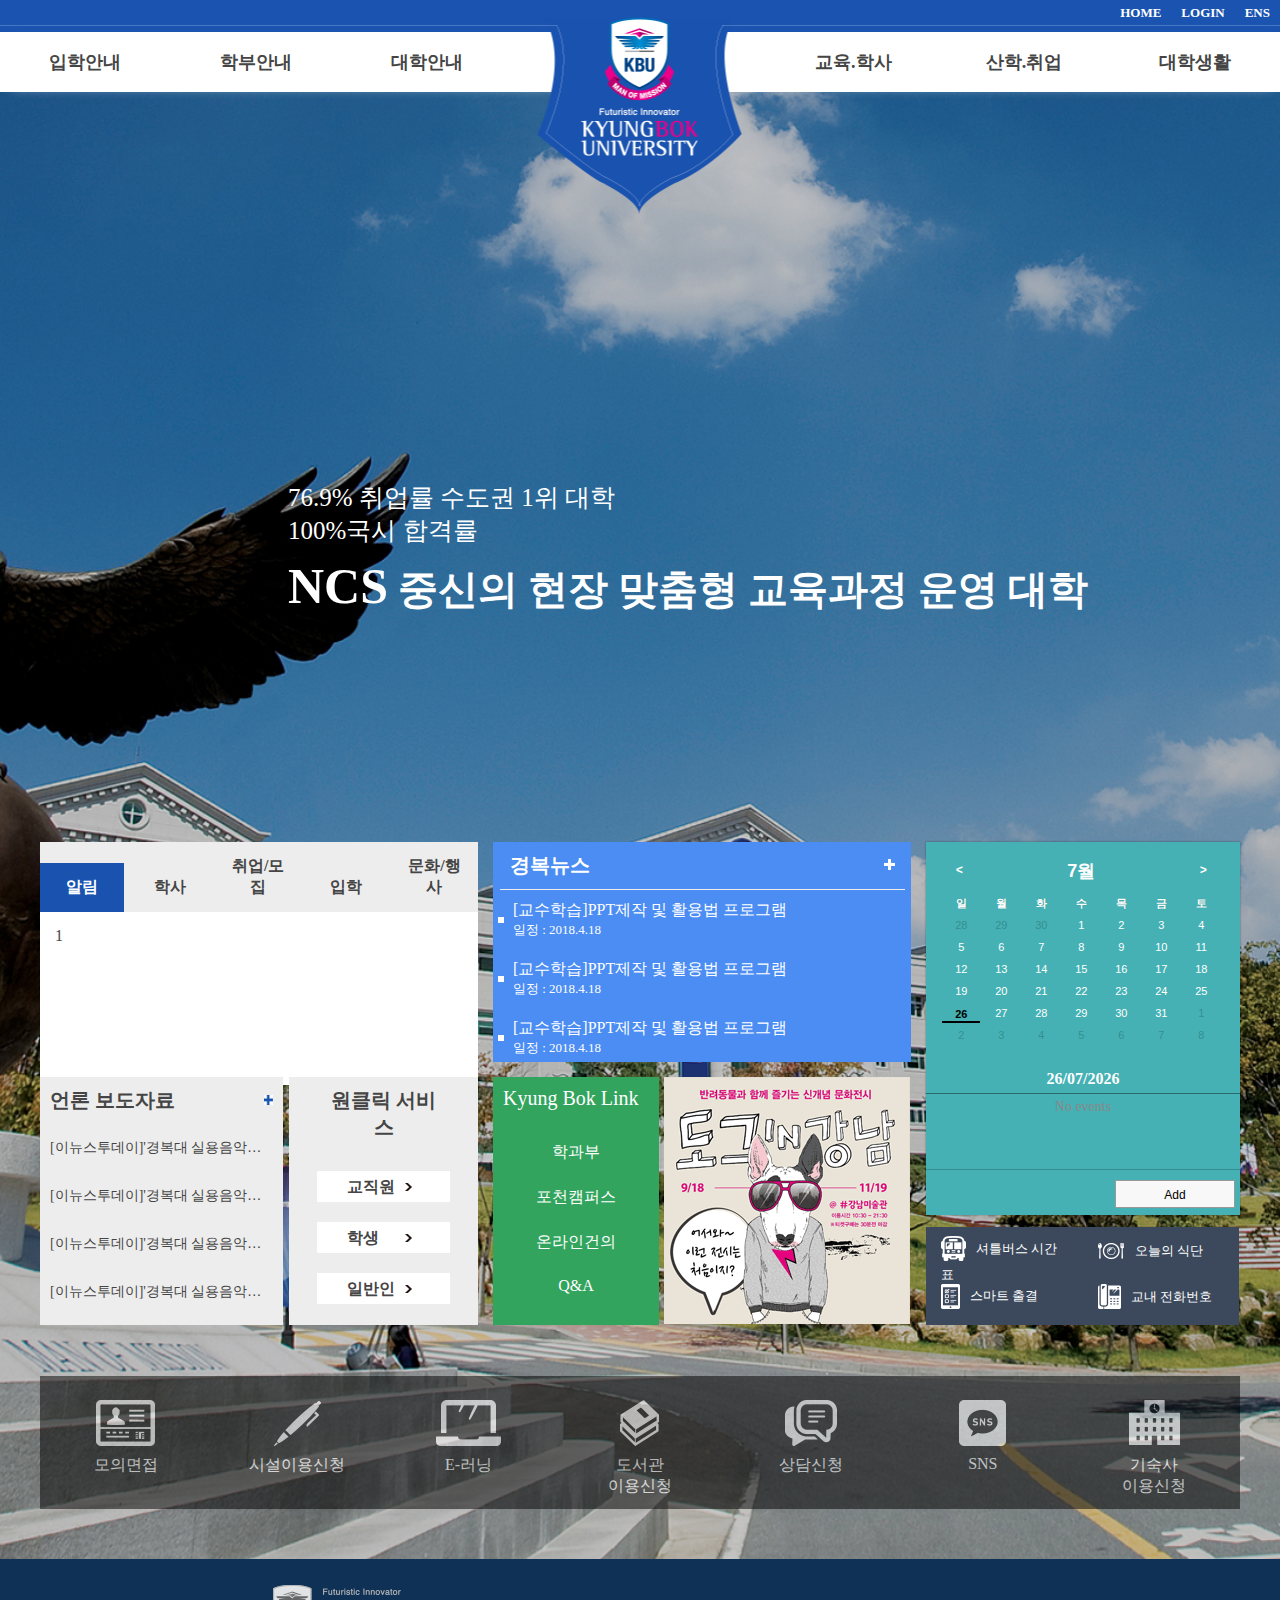
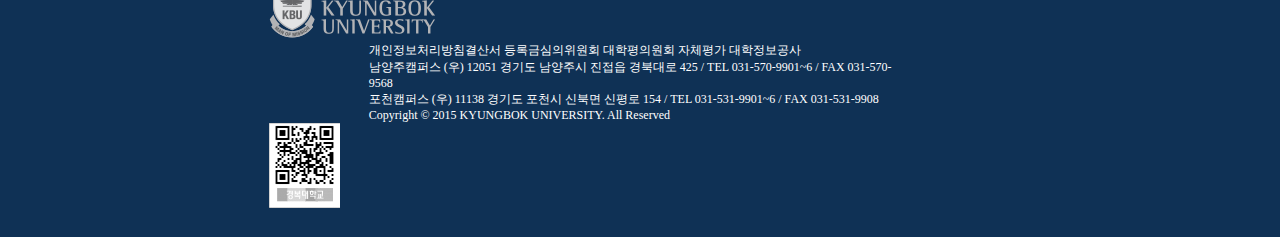
<file: link/kb/index.html>
<!DOCTYPE html>
<html lang="ko">
<head>
    <meta charset="UTF-8">
    
    <script src="https://ajax.googleapis.com/ajax/libs/jquery/3.3.1/jquery.min.js"></script>
    <script type="text/javascript" src="script.js"></script>
    
    <!-- jsCalendar -->
    <link rel="stylesheet" type="text/css" href="jsCalendar.css">
    <link rel="stylesheet" type="text/css" href="jsCalendar.clean.css">
    <link rel="stylesheet" href="style.css">
    <script type="text/javascript" src="jsCalendar.js"></script>
    
    
    <title>경복대학교</title>
</head>
<body>
<!-- ----------------------head_st-------------------------- -->
    <header>
        
        <div class="top_bar">
            <div class="top_nav">
               <div class="inner">

                    <ul>
                        <li>HOME</li>
                        <li>LOGIN</li>
                        <li>ENS</li>
                    </ul>

                </div>
            </div>
            
            <nav>
               <div class="inner">
                    <ul class="main_ul">
                        <li class="mouse_hover"><a href="#">입학안내</a></li>
                        <li class="mouse_hover"><a href="#">학부안내</a></li>
                        <li class="mouse_hover"><a href="#">대학안내</a></li>
                   </ul>
                    <ul class="main_ul">    
                        <li class="mouse_hover"><a href="#">교육.학사</a></li>
                        <li class="mouse_hover"><a href="#">산학.취업</a></li>
                        <li class="mouse_hover"><a href="#">대학생활</a></li>
                    </ul>
                </div>

                <div class="subMenu">
                    <div class="inner">
                        <div class="first_ul">
                            <ul>
                                <li><a href="#">sub 1-1</a></li>
                                <li><a href="#">sub 1-1</a></li>
                                <li><a href="#">sub 1-1</a></li>
                                <li><a href="#">sub 1-1</a></li>
                            </ul>
                            <ul>
                                <li><a href="#">sub 2-1</a></li>
                                <li><a href="#">sub 2-1</a></li>
                                <li><a href="#">sub 2-1</a></li>
                                <li><a href="#">sub 2-1</a></li>
                            </ul>
                            <ul>
                                <li><a href="#">sub 3-1</a></li>
                                <li><a href="#">sub 3-1</a></li>
                                <li><a href="#">sub 3-1</a></li>
                                <li><a href="#">sub 3-1</a></li>
                            </ul>
                        </div>
                        <div class="second_ul">
                            <ul>
                                <li><a href="#">sub 4-1</a></li>
                                <li><a href="#">sub 4-1</a></li>
                                <li><a href="#">sub 4-1</a></li>
                                <li><a href="#">sub 4-1</a></li>
                            </ul>
                            <ul>
                                <li><a href="#">sub 5-1</a></li>
                                <li><a href="#">sub 5-1</a></li>
                                <li><a href="#">sub 5-1</a></li>
                                <li><a href="#">sub 5-1</a></li>
                            </ul>
                            <ul>
                                <li><a href="#">sub 6-1</a></li>
                                <li><a href="#">sub 6-1</a></li>
                                <li><a href="#">sub 6-1</a></li>
                                <li><a href="#">sub 6-1</a></li>
                            </ul>
                        </div>
                    </div>
                </div>
            </nav>

            

        </div>
        
        
    </header>
<!-- ----------------------head_end-------------------------- -->

<!-- -------------------- content_st ------------------------ -->

<section class="main_tit">
    <div class="title_main">
        <p>76.9% 취업률 수도권 1위 대학</p>
        <p>100%국시 합격률</p>
        <h1><span>NCS</span>중신의 현장 맞춤형 교육과정 운영 대학</h1>
    </div>
</section>

<section class="cont_wrap">
    <div class="tab_menu_wrap">
        <ul class="tabs">
            <li class="tab-link current" data-tab=tab-1>알림</li>
            <li class="tab-link" data-tab=tab-2>학사</li>
            <li class="tab-link" data-tab=tab-3>취업/모집</li>
            <li class="tab-link" data-tab=tab-4>입학</li>
            <li class="tab-link" data-tab=tab-5>문화/행사</li>
        </ul>
        
        <div id="tab-1" class="tab-content current">1</div>
        <div id="tab-2" class="tab-content">2</div>
        <div id="tab-3" class="tab-content">3</div>
        <div id="tab-4" class="tab-content">4</div>
        <div id="tab-5" class="tab-content">5</div>
    </div>
    
    <div class="cont_noti">
        <ul><h5>경복뉴스<span><a href="#"><img src="images/con_02.gif" alt="con_icon"></a></span></h5>
            <li>[교수학습]PPT제작 및 활용법 프로그램 <span>일정 : 2018.4.18</span></li>
            <li>[교수학습]PPT제작 및 활용법 프로그램 <span>일정 : 2018.4.18</span></li>
            <li>[교수학습]PPT제작 및 활용법 프로그램 <span>일정 : 2018.4.18</span></li>
        </ul>
    </div>
    
    <div class="calendar_js">
        
        	<!-- Wrapper -->
		<div id="wrapper">
			<!-- Calendar element -->
			<div id="events-calendar"></div>
			<!-- Events -->
			<div id="events"></div>
			<!-- Clear -->
			<div class="clear"></div>
		</div>
		<div class="clear"></div>
        
    </div>
    
    <div class="cont_noti02">
        <ul><h4>언론 보도자료<span><img src="images/con_icon.gif" alt="con_icon"></span></h4>
            <li class="txt_line">[이뉴스투데이]'경복대 실용음악과 강혜림, 홍승환 </li>
            <li class="txt_line">[이뉴스투데이]'경복대 실용음악과 강혜림, 홍승환 </li>
            <li class="txt_line">[이뉴스투데이]'경복대 실용음악과 강혜림, 홍승환 </li>
            <li class="txt_line">[이뉴스투데이]'경복대 실용음악과 강혜림, 홍승환 </li>
        </ul>
    </div>
    
    <div class="oneClick">
        <ul><h4>원클릭 서비스</h4>
            <li class="li_control">교직원</li>
            <li class="li_control">학생</li>
            <li class="li_control">일반인</li>
        </ul>
    </div>
    
    <div class="KB_link">
        <ul><h4>Kyung Bok Link</h4>
            <li><a href="#">학과부</a></li>
            <li><a href="#">포천캠퍼스</a></li>
            <li><a href="#">온라인건의</a></li>
            <li><a href="#">Q&A</a></li>
        </ul>
    </div>
    
    <div class="showimg">
        <img src="images/con_img.gif" alt="show_img">
<!--
        <img src="con_img.gif" alt="show_img">
        <img src="con_img.gif" alt="show_img">
-->
    </div>
    
    <div class="icon_box">
        <ul class="box_01">
            <li class="img_label1"><img src="images/icon_01.gif" alt="icon"><span>셔틀버스 시간표</span></li>
            <li class="img_label3"><img src="images/icon_03.gif" alt="icon"><span>스마트 출결</span></li>
        </ul>
        
        <ul class="box_02">
            <li class="img_label2"><img src="images/icon_02.gif" alt="icon"><span>오늘의 식단</span></li>
            <li class="img_label4"><img src="images/icon_04.gif" alt="icon"><span>교내 전화번호</span></li>
        </ul>
    </div>
    
    
</section> 

<section>
    <div class="icon_box02">
        <ul>
            <li><a href="#"><img src="images/mein_icon_01.png" alt="meinicon"><span>모의면접</span></a></li>
            <li><a href="#"><img src="images/mein_icon_02.png" alt="meinicon"><span>시설이용신청</span></a></li>
            <li><a href="#"><img src="images/mein_icon_03.png" alt="meinicon"><span>E-러닝</span></a></li>
            <li><a href="#"><img src="images/mein_icon_04.png" alt="meinicon"><span>도서관<br>이용신청</span></a></li>
            <li><a href="#"><img src="images/mein_icon_05.png" alt="meinicon"><span>상담신청</span></a></li>
            <li><a href="#"><img src="images/mein_icon_06.png" alt="meinicon"><span>SNS</span></a></li>
            <li><a href="#"><img src="images/mein_icon_07.png" alt="meinicon"><span>기숙사<br>이용신청</span></a></li>
        </ul>
    </div>
</section>

<!-- -------------------- content_end ------------------------ -->


<!-- -------------------- footer_st ------------------------ -->

<footer>
    <ul>
        <li><img src="images/bottom_logo.gif" alt="logo"></li>
        
        <li>
            <p><span>개인정보처리방침</span>결산서 등록금심의위원회 대학평의원회 자체평가 대학정보공사 <br>남양주캠퍼스 (우) 12051 경기도 남양주시 진접읍 경북대로 425 / TEL 031-570-9901~6 / FAX 031-570-9568 <br> 포천캠퍼스 (우) 11138 경기도 포천시 신북면 신평로 154 / TEL 031-531-9901~6 / FAX 031-531-9908 <br> Copyright © 2015 KYUNGBOK UNIVERSITY. All Reserved
            </p>
        </li>
       
        <li><img src="images/bottom_qr.gif" alt="qr"></li>
    </ul>
</footer>

<!-- -------------------- footer_end ------------------------ -->


</body>
</html>
</file>
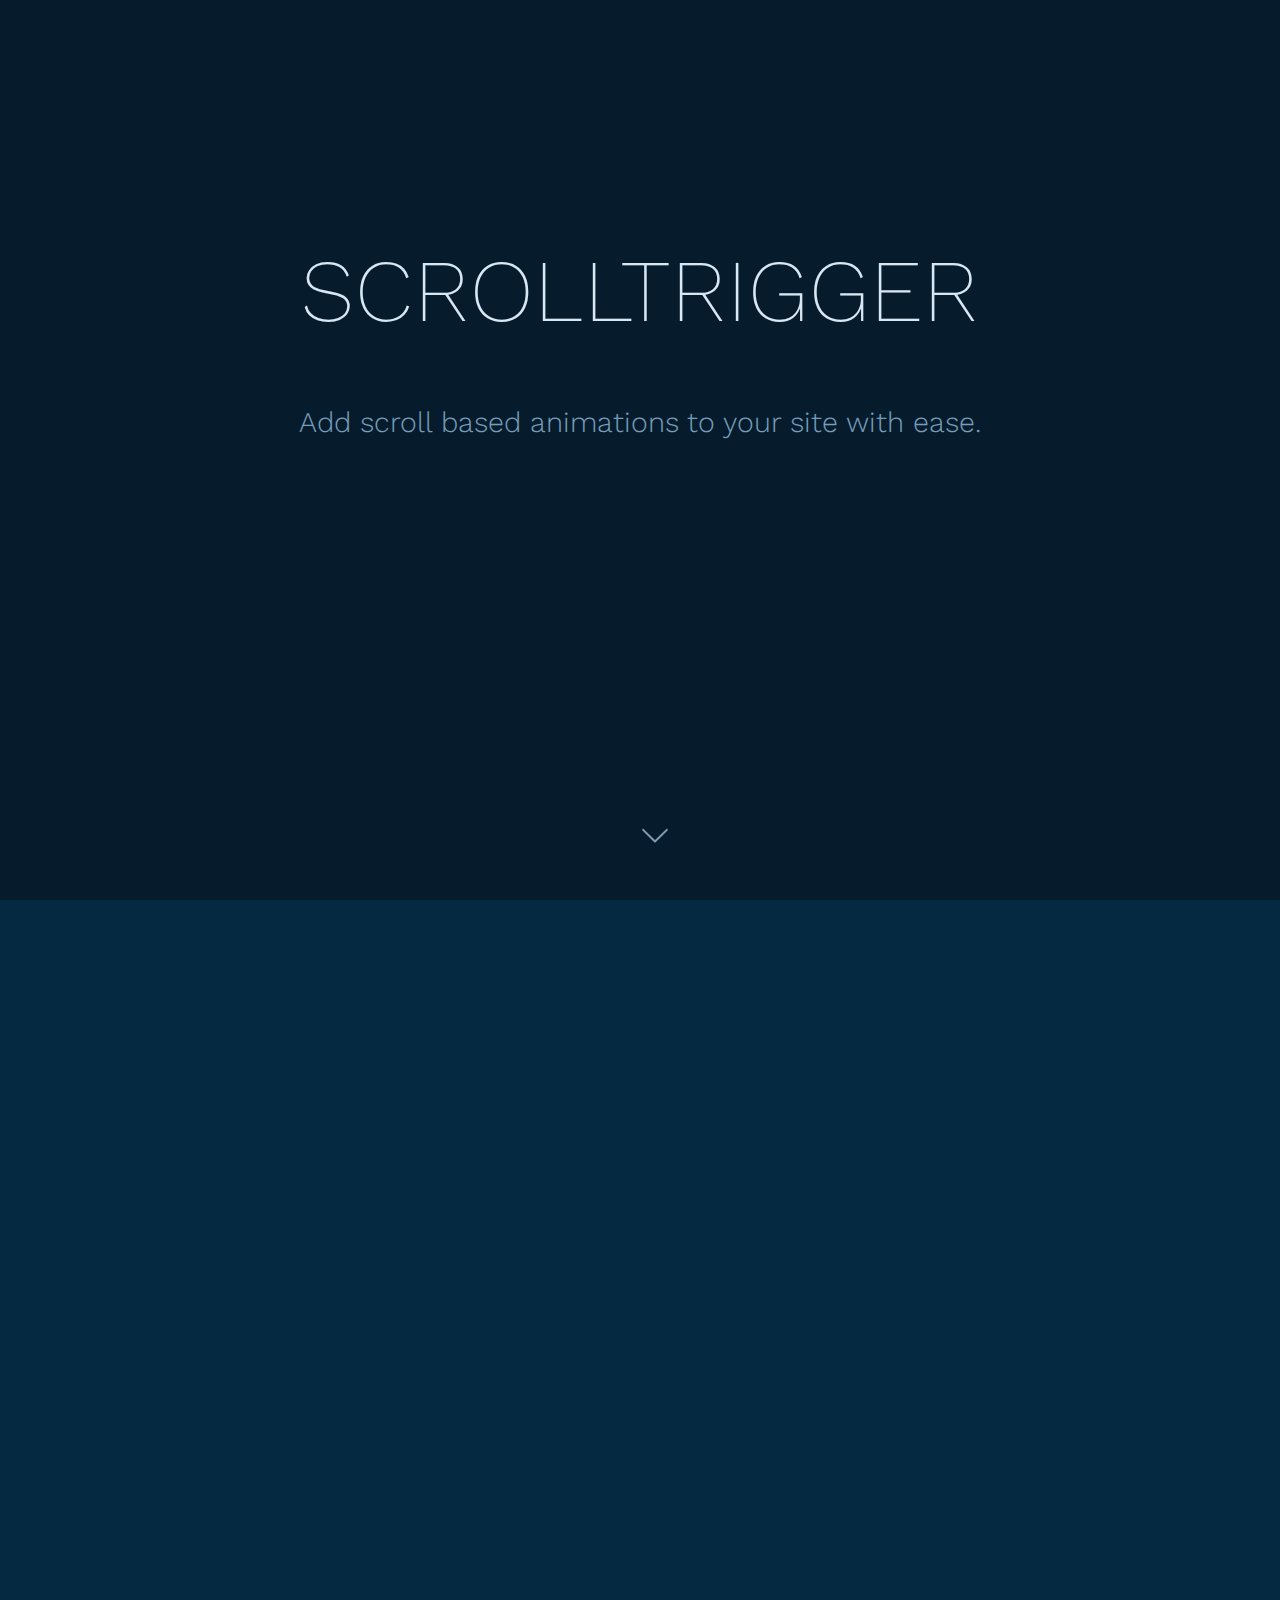
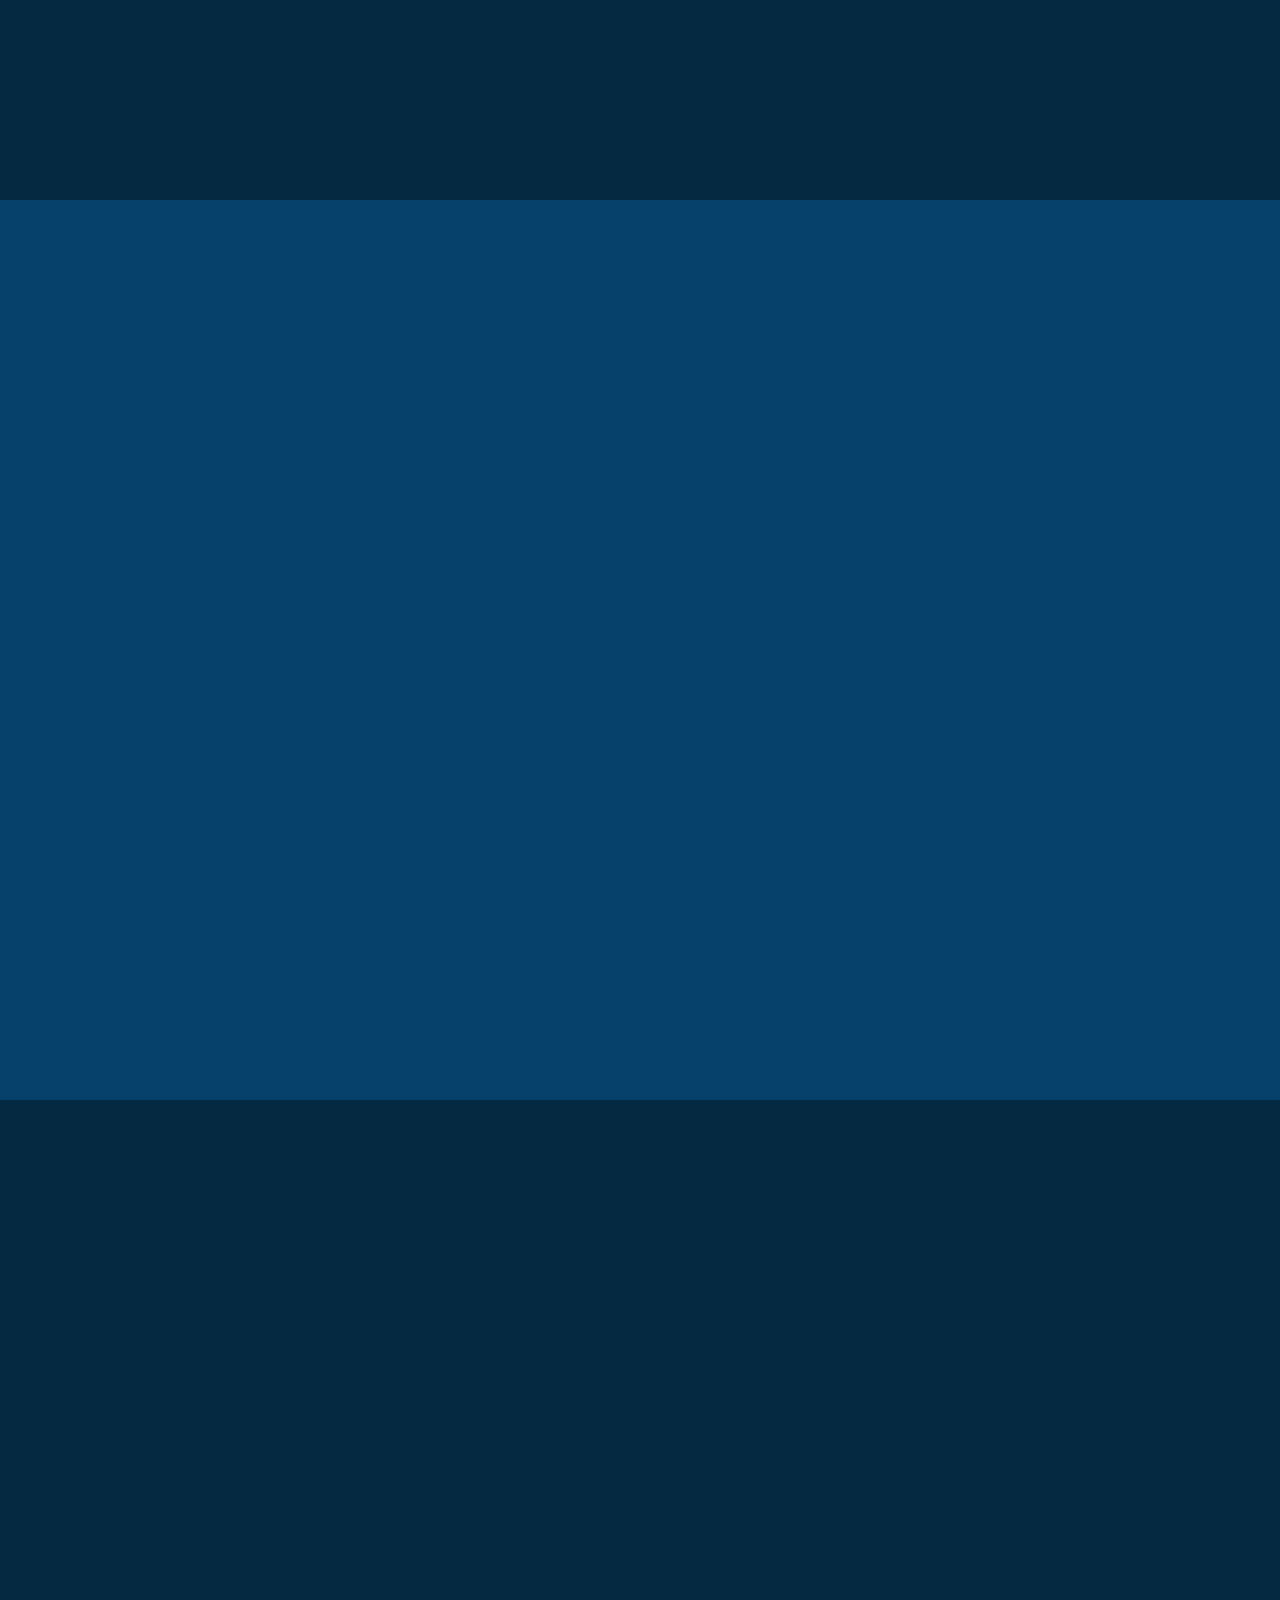
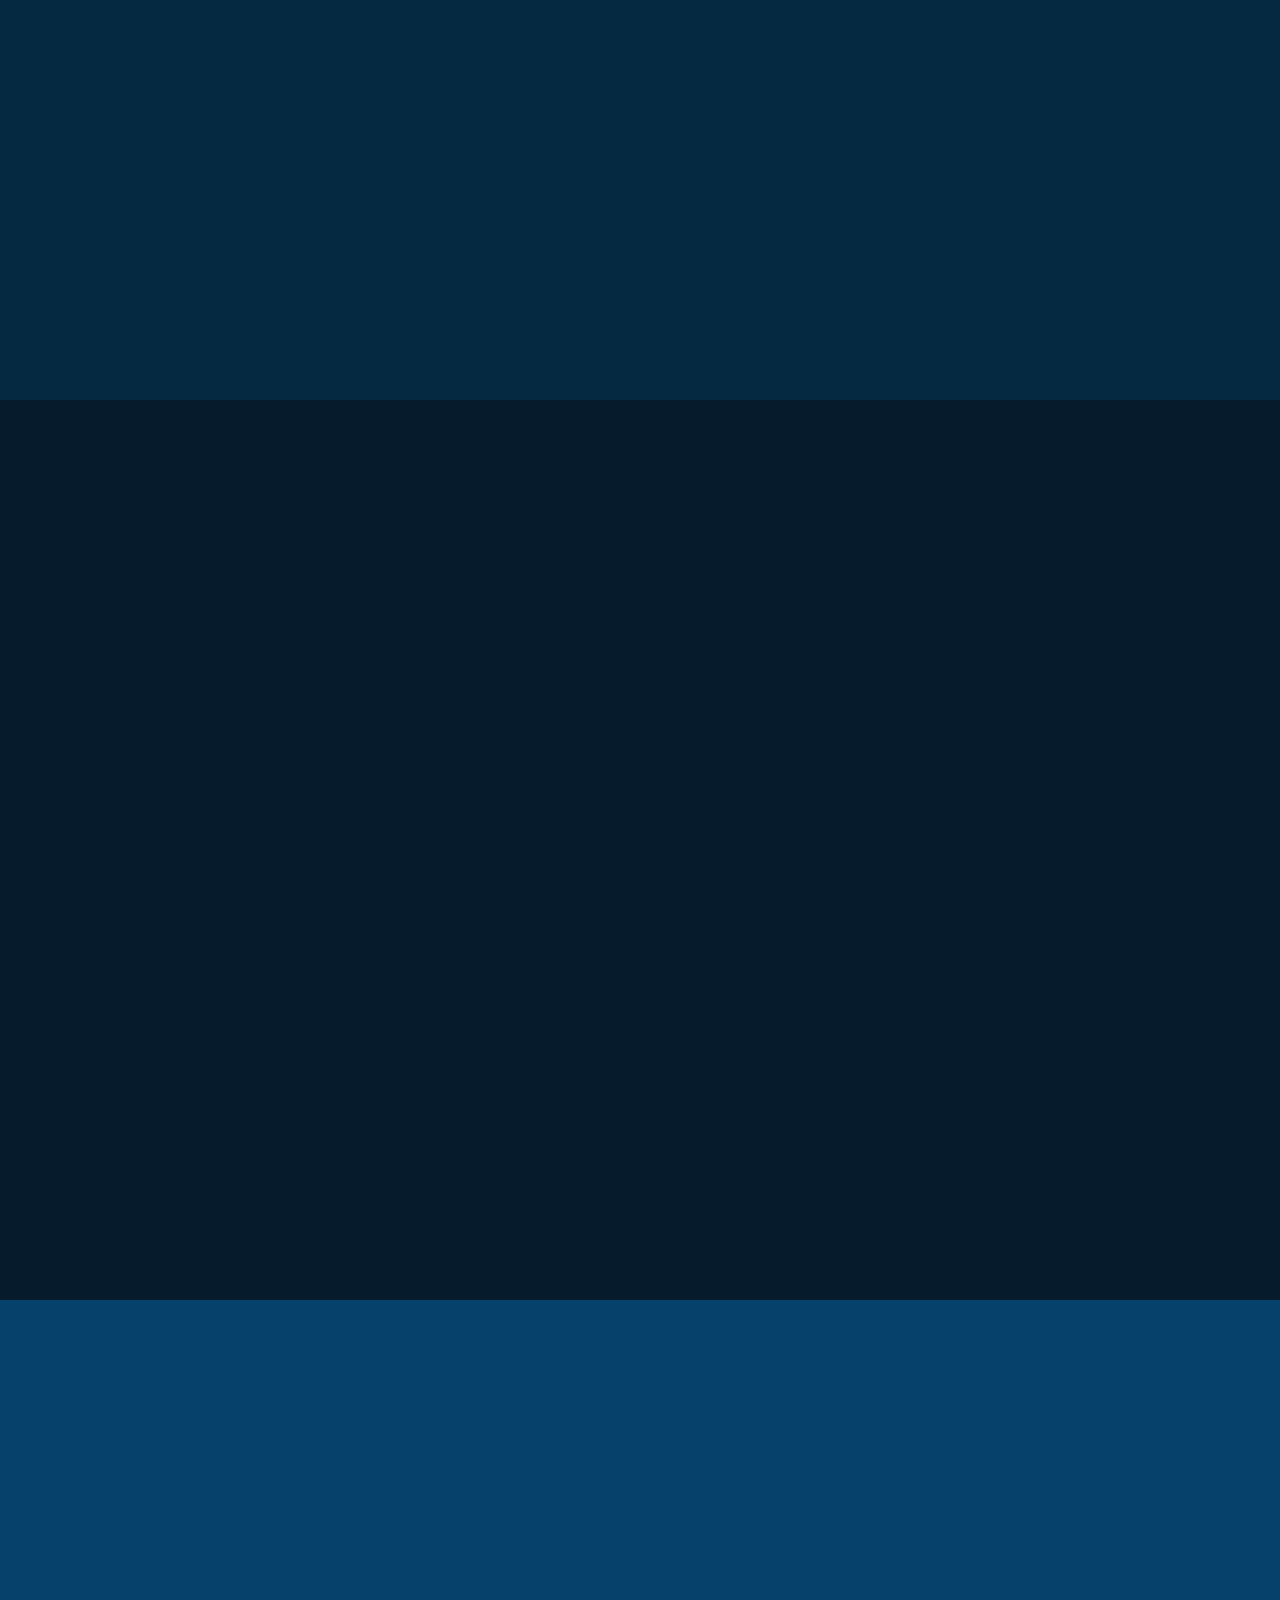
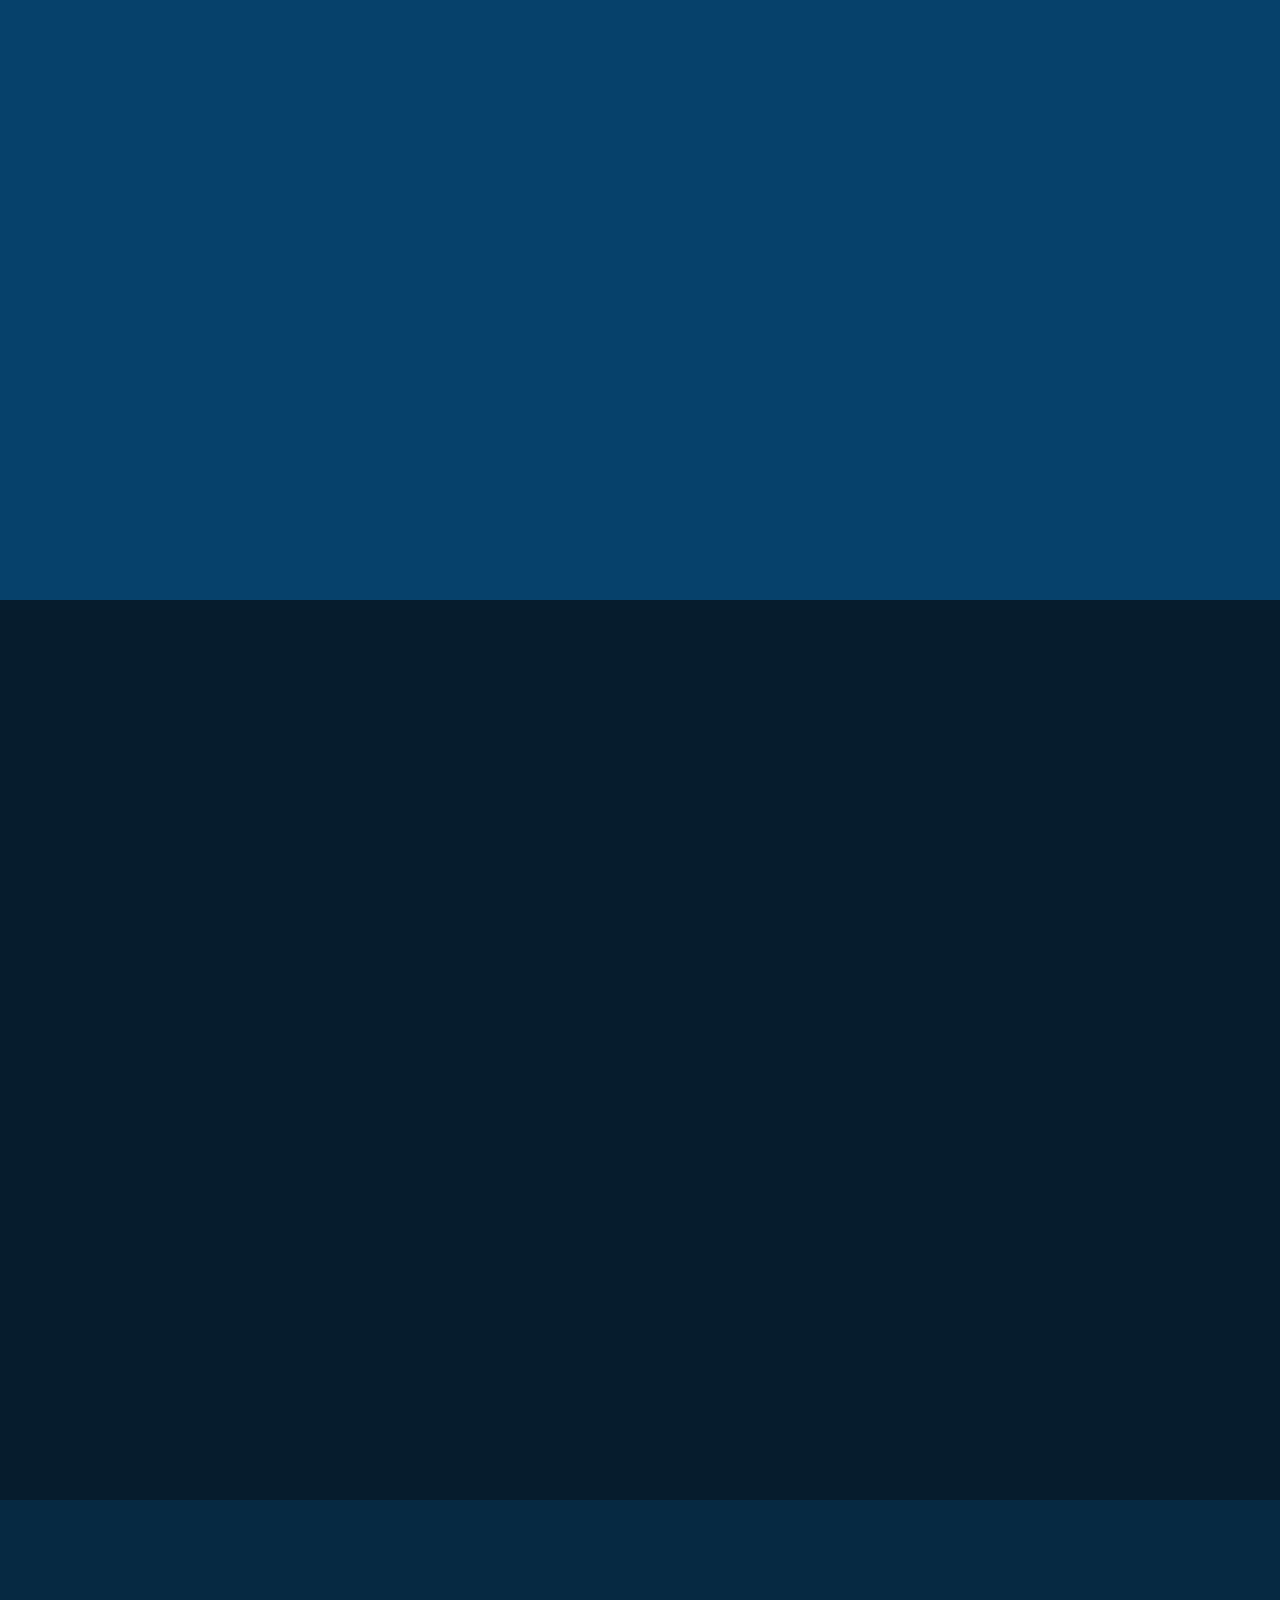
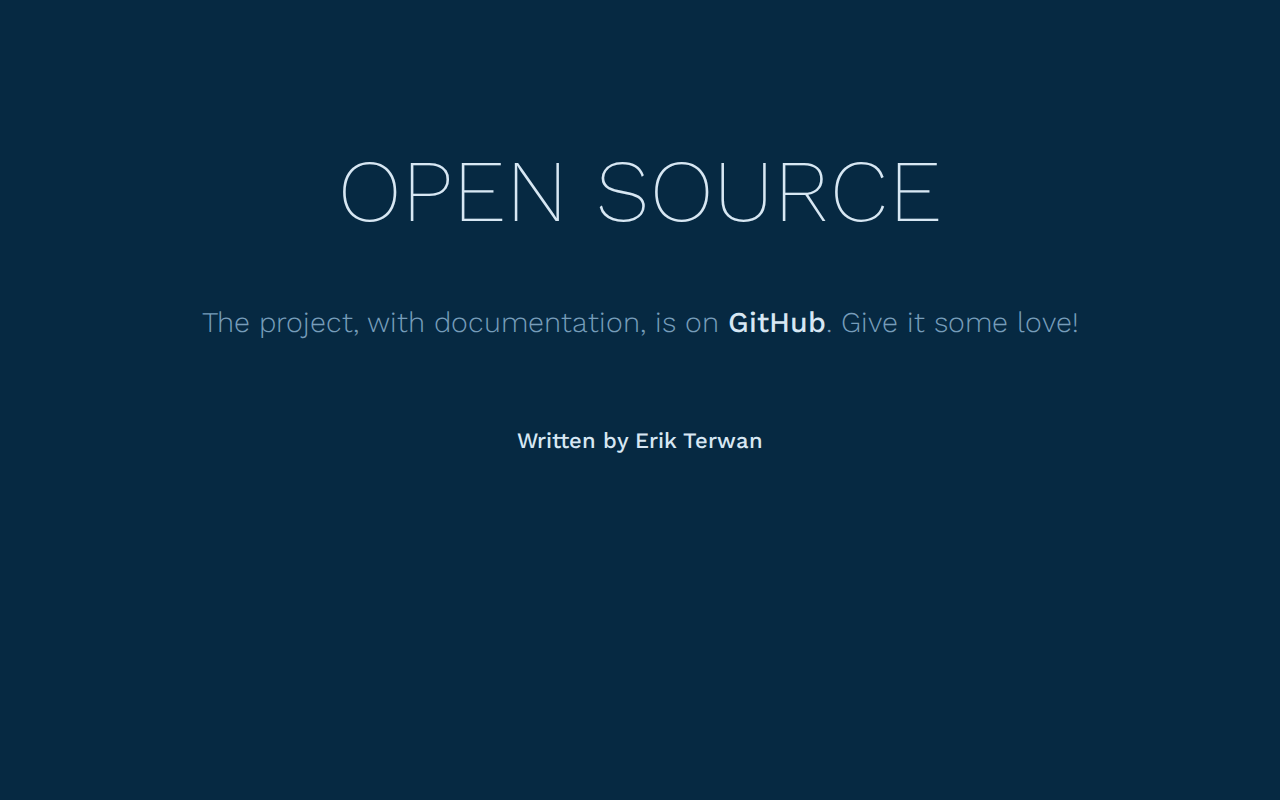
<file: ScrollTrigger-master/example/index.html>
<!DOCTYPE html>
<html lang="en">
<head>
	<meta charset="utf-8">

	<title>ScrollTrigger - Scroll based animations with ease</title>

	<meta name="viewport" content="width=device-width, initial-scale=1">
	<meta name="author" content="Erik Terwan">

	<link href="style.css" rel="stylesheet">
	<link href="demo.css" rel="stylesheet">
</head>
<body>
<div class="block">
	<h1 data-scroll="toggle(.scaleUpIn, .scaleUpOut)">Scroll<span></span>Trigger</h1>
	<h2 data-scroll="toggle(.fromBottomIn, .fromBottomOut)">Add scroll based animations to your site with ease.</h2>

	<svg viewBox="0 0 60 60">
		<path d="M52.254 18.327c0.816-0.804 2.127-0.804 2.937 0s0.813 2.103 0 2.907l-23.724 23.49c-0.81 0.804-2.121 0.804-2.937 0l-23.724-23.49c-0.81-0.804-0.81-2.103 0-2.907 0.813-0.804 2.127-0.804 2.937 0l22.257 21.423 22.254-21.423z"></path>
	</svg>
</div>
<div class="block">
	<h1 data-scroll="toggle(.fromTopIn, .fromTopOut)">CSS Animations</h1>
	<h2 data-scroll="toggle(.fromBottomIn, .fromBottomOut)">All animations are triggered by classes, so you can take advantage of the power that CSS3 animations give you.</h2>
</div>
<div class="block">
	<h1 data-scroll="toggle(.fromLeftIn, .fromLeftOut)">Vanilla JS</h1>
	<h2 data-scroll="toggle(.fromRightIn, .fromRightOut)">It's written in vanilla javascript, so you can use it with any framework.</h2>
</div>
<div class="block">
	<h1 data-scroll="toggle(.scaleDownIn, .scaleDownOut)">Request Animation Frame</h1>
	<h2 data-scroll="toggle(.fromBottomIn, .fromBottomOut)">It uses the window.requestAnimationFrame method so it doesn't jack the users scroll. Animations are triggered when the browser is ready for it.</h2>
</div>
<div class="block">
	<h1 data-scroll="toggle(.fromRightIn, .fromRightOut)">Simple syntax</h1>
	<h2 data-scroll="toggle(.fromLeftIn, .fromLeftOut)">You define the options inside the HTML attribute, so after you have initialised the ScrollTrigger you don't have to touch JavaScript again.</h2>
</div>
<div class="block">
	<h1 data-scroll="toggle(.fromRightIn, .fromRightOut)">Custom<span></span>izable</h1>
	<h2 data-scroll="toggle(.fromLeftIn, .fromLeftOut)">ScrollTrigger offers a range of options, from calling custom JavaScript functions to defining custom offsets and classes.</h2>
	<h3 data-scroll="toggle(.fromRightIn, .fromRightOut)" data-scroll-showCallback="counter">You scrolled past this block <span>0</span> times.</h3>
</div>
<div class="block">
	<h1 data-scroll="toggle(.fromRightIn, .fromRightOut) once">Versatile</h1>
	<h2 data-scroll="toggle(.fromLeftIn, .fromLeftOut) once">ScrollTrigger supports vertical and horizontal scrolling, check out the <a href="horizontal.html">horizontal demo</a>.</h2>
	<h3 data-scroll="toggle(.fromRightIn, .fromRightOut) once">This block only animates once.</h3>
</div>
<div class="block">
	<h1>Open source</h1>
	<h2>The project, with documentation, is on <a href="https://github.com/terwanerik/ScrollTrigger">GitHub</a>. Give it some love!</h2>
	<h3>Written by <a href="https://erikterwan.com" target="_blank">Erik Terwan</a></h3>
</div>

<script src="../ScrollTrigger.min.js"></script>
<script>
window.counter = function() {
	// this refers to the html element with the data-scroll-showCallback tag
	var span = this.querySelector('span');
	var current = parseInt(span.textContent);

	span.textContent = current + 1;
};

document.addEventListener('DOMContentLoaded', function(){
  var trigger = new ScrollTrigger({
	  addHeight: true
  });
});
</script>

<link href="https://fonts.googleapis.com/css?family=Work+Sans:200,300,500,700" rel="stylesheet">
</body>
</html>
</file>
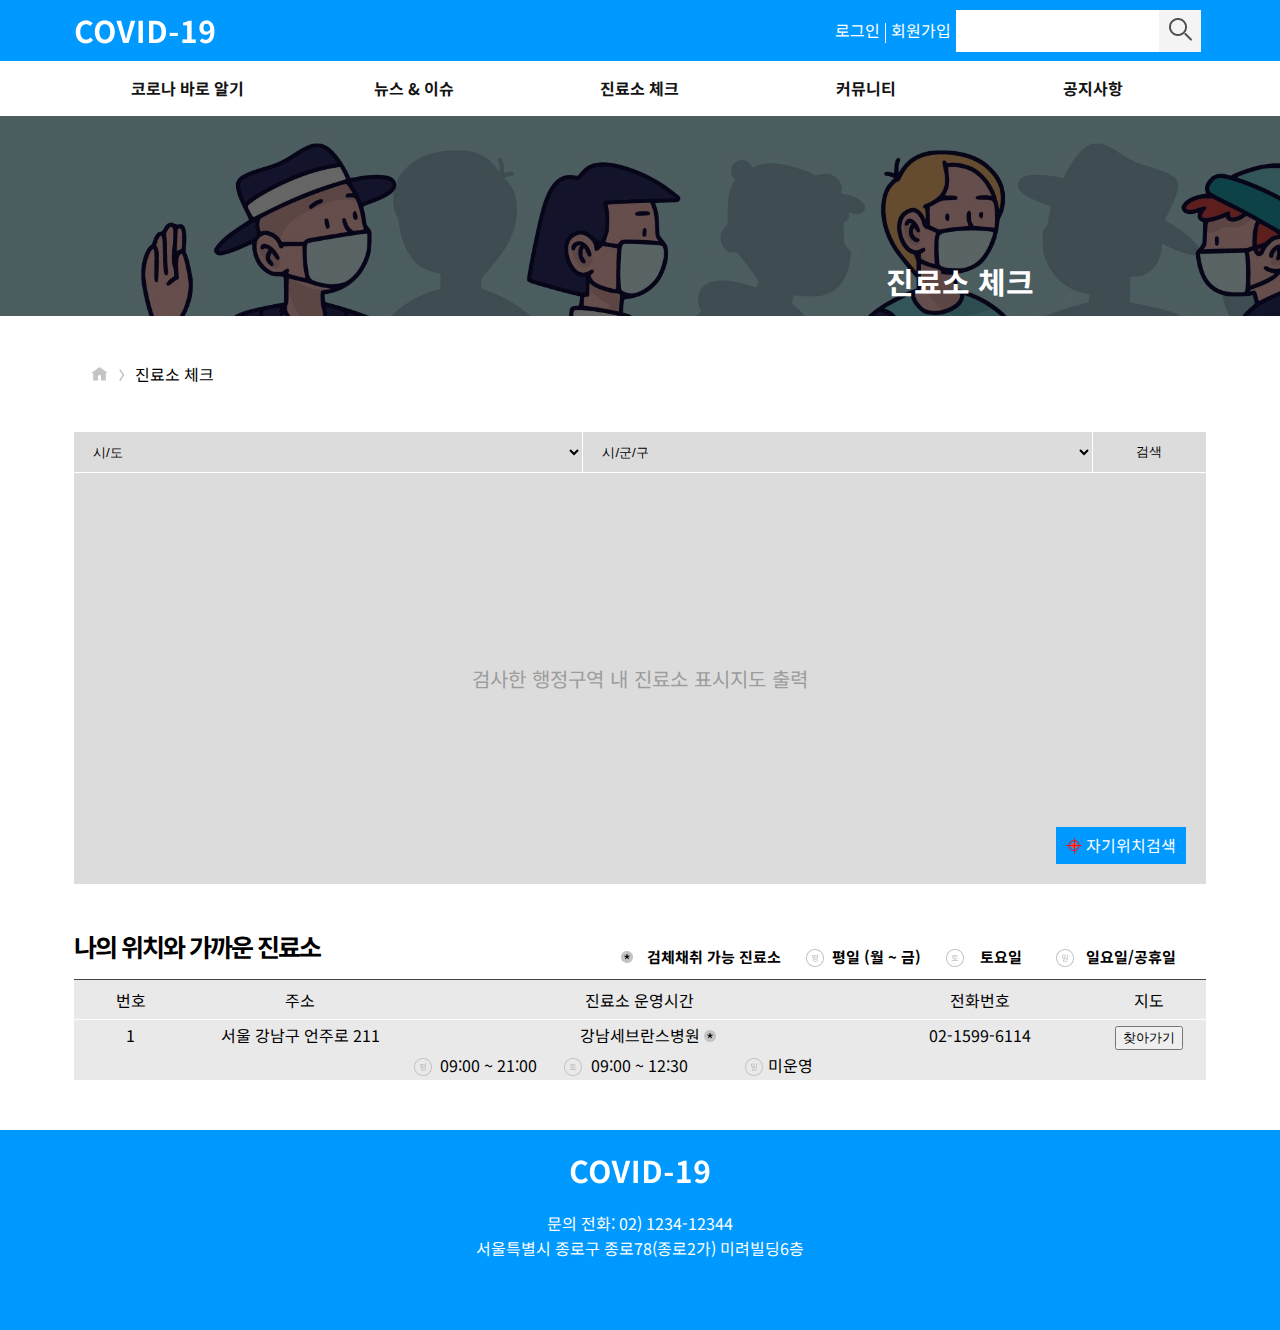
<file: link/poject/sub.html>
<!DOCTYPE html>
<html lang="ko">
<head>
	<meta charset="UTF-8">
	<meta name="viewport" content="width=device-width, initial-scale=1.0">
	<link rel="preconnect" href="https://fonts.gstatic.com">
	<link href="https://fonts.googleapis.com/css2?family=Noto+Sans+KR:wght@100;300;400;500;700;900&display=swap" rel="stylesheet">
	<link rel="stylesheet" href="style/reset.css">
	<link rel="stylesheet" href="style/style.css">
	<title>진료소 체크</title>
</head>
<body style="background:#fff;">
	<header style="margin-bottom:0;">
		<div class="top_head">
			<div class="inner">
				<a href="index.html">
					<img src="images/logo.png" alt="logo">
				</a>

				<ul>
					<li><a href="#">로그인</a></li>
					<li><a href="#">회원가입</a></li>
					<li class="search_box">
						<input type="text" id="" class="search_text">
						<button class="search_btn"><img src="images/search_icon.png" alt="search_icon"></button>
					</li>
				</ul>
			</div>
		</div>
		<div class="nav">
			<ul class="inner">
				<li><a href="#">코로나 바로 알기</a></li>
				<li><a href="#">뉴스 & 이슈</a></li>
				<li><a href="#">진료소 체크</a></li>
				<li><a href="#">커뮤니티</a></li>
				<li><a href="#">공지사항</a></li>
			</ul>
		</div>
	</header>

	<section class="content_title">
		<div class="title_img">
			<div class="inner">
				<p>진료소 체크</p>
			</div>
		</div>
		<div class="home_navigation">
			<div class="inner">
				<ul>
					<li>
						<img src="images/home_icon.png" alt="home_icon">
					</li>
					<li>진료소 체크</li>
				</ul>
			</div>
		</div>
		<div class="map_select">
			<div class="inner">
				<span>
					<select name="" id="">
						<option value="시/도">시/도</option>
					</select>
				</span>
				<span>
					<select name="" id="">
						<option value="시/군/구">시/군/구</option>
					</select>
				</span>
				<span><button>검색</button></span>
				<div class="map">
					<p>검사한 행정구역 내 진료소 표시지도 출력</p>
					<div>
						<img src="images/point_icon.png" alt="point_icon">
						<p>자기위치검색</p>
					</div>
				</div>
			</div>
		</div>
		<div class="search_list_container">
			<div class="inner">
				<div class="title">
					<span>나의 위치와 가까운 진료소</span>
					<span>
						<ul>
							<li>검체채취 가능 진료소</li>
							<li>평일 (월 ~ 금)</li>
							<li>토요일</li>
							<li>일요일/공휴일</li>
						</ul>
					</span>
				</div>
				<div class="list_title">
					<ul class="row">
						<li>번호</li>
						<li>주소</li>
						<li>진료소 운영시간</li>
						<li>전화번호</li>
						<li>지도</li>
					</ul>
				</div>
				<div class="list_body">
					<ul>
						<li>1</li>
						<li>서울 강남구 언주로 211</li>
						<li>
							<span>강남세브란스병원</span>
							<ul>
								<li>09:00 ~ 21:00</li>
								<li>09:00 ~ 12:30</li>
								<li>미운영</li>
							</ul>
						</li>
						<li>02-1599-6114</li>
						<li>
							<button>찾아가기</button>
						</li>
					</ul>
				</div>
			</div>
			</div>
	</section>

	<footer>
		<div class="inner">
			<div class="footer_logo">
				<img src="images/logo.png" alt="logo_icon">
				<p class="address">
					<span>문의 전화: 02) 1234-12344</span>
					<span>서울특별시 종로구 종로78(종로2가) 미려빌딩6층</span>
				</p>
			</div>
		</div>
	</footer>
</body>
</html>
</file>
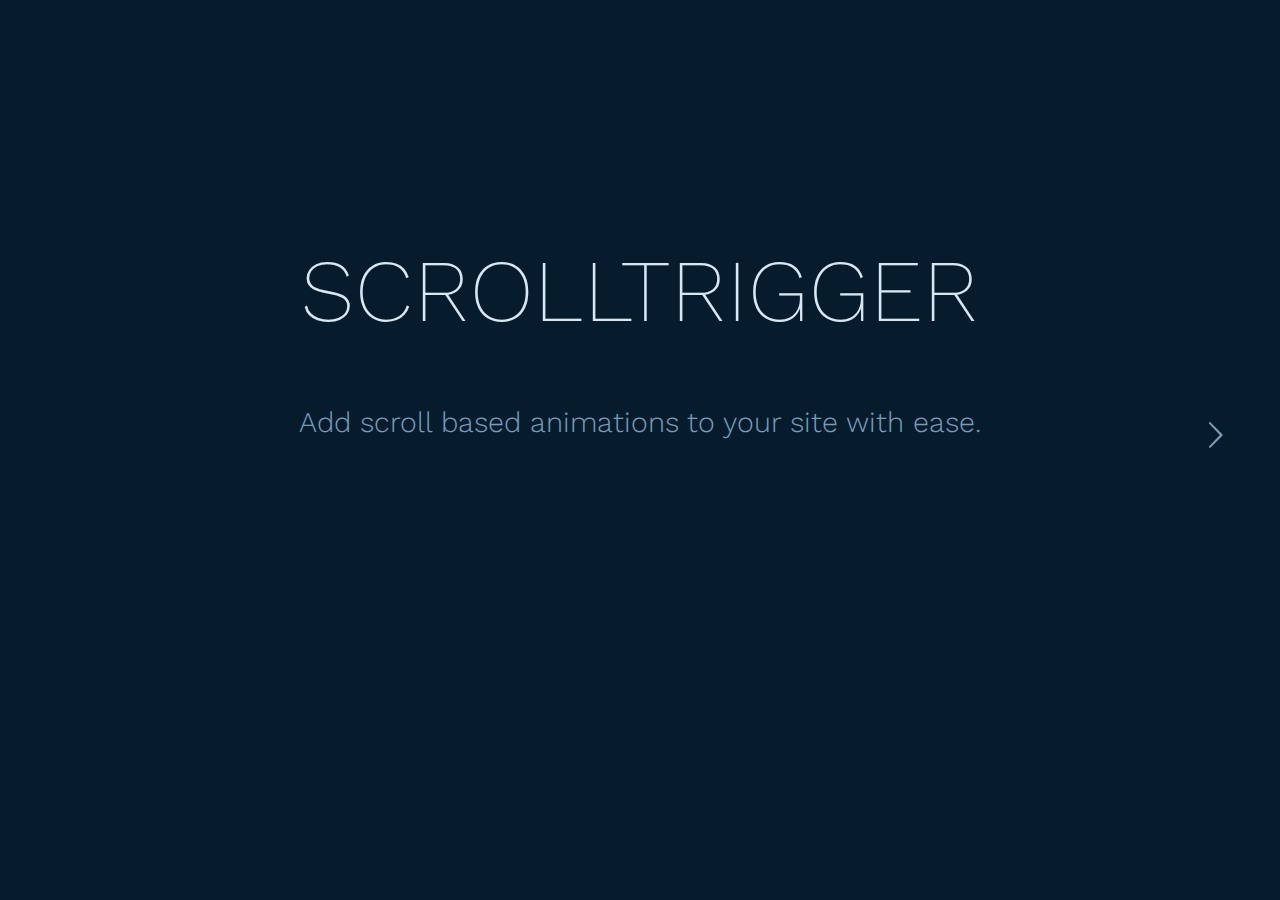
<file: ScrollTrigger-master/example/horizontal.html>
<!DOCTYPE html>
<html lang="en">
<head>
	<meta charset="utf-8">
	
	<title>ScrollTrigger - Scroll based animations with ease</title>
	
	<meta name="viewport" content="width=device-width, initial-scale=1">
	<meta name="author" content="Erik Terwan">
	
	<link href="style.css" rel="stylesheet">
	<link href="demo.css" rel="stylesheet">
	
	<style>
	body
	{
		overflow: auto;
		width: 800vw;
	}
	
	div.block
	{
		width: 70vw;
		float: left;
	}
	
	div.block svg
	{
		position: absolute;
		bottom: 50%;
		width: 30px;
		right: 50px;
		
		animation: none;
		transform: rotate(270deg);
	}
	</style>
</head>
<body>
<div class="block">
	<h1 data-scroll="toggle(.scaleUpIn, .scaleUpOut) offset(-200px,0) addWidth">Scroll<span></span>Trigger</h1>
	<h2 data-scroll="toggle(.fromBottomIn, .fromBottomOut) offset(-200px,0) addWidth">Add scroll based animations to your site with ease.</h2>
	
	<svg viewBox="0 0 60 60">
		<path d="M52.254 18.327c0.816-0.804 2.127-0.804 2.937 0s0.813 2.103 0 2.907l-23.724 23.49c-0.81 0.804-2.121 0.804-2.937 0l-23.724-23.49c-0.81-0.804-0.81-2.103 0-2.907 0.813-0.804 2.127-0.804 2.937 0l22.257 21.423 22.254-21.423z"></path>
	</svg>
</div>
<div class="block">
	<h1 data-scroll="toggle(.fromTopIn, .fromTopOut) centerHorizontal">CSS Animations</h1>
	<h2 data-scroll="toggle(.fromBottomIn, .fromBottomOut) centerHorizontal">All animations are triggered by classes, so you can take advantage of the power that CSS3 animations give you.</h2>
</div>
<div class="block">
	<h1 data-scroll="toggle(.fromLeftIn, .fromLeftOut) centerHorizontal">Vanilla JS</h1>
	<h2 data-scroll="toggle(.fromRightIn, .fromRightOut) centerHorizontal">It's written in vanilla javascript, so you can use it with any framework.</h2>
</div>
<div class="block">
	<h1 data-scroll="toggle(.scaleDownIn, .scaleDownOut) offset(-200px,0) addWidth">Request Animation Frame</h1>
	<h2 data-scroll="toggle(.fromBottomIn, .fromBottomOut) offset(-200px,0) addWidth">It uses the window.requestAnimationFrame method so it doesn't jack the users scroll. Animations are triggered when the browser is ready for it.</h2>
</div>
<div class="block">
	<h1 data-scroll="toggle(.fromRightIn, .fromRightOut) offset(-200px,0) addWidth">Simple syntax</h1>
	<h2 data-scroll="toggle(.fromLeftIn, .fromLeftOut) offset(-200px,0) addWidth">You define the options inside the HTML attribute, so after you have initialised the ScrollTrigger you don't have to touch JavaScript again.</h2>
</div>
<div class="block">
	<h1 data-scroll="toggle(.fromRightIn, .fromRightOut) offset(-200px,0) addWidth">Custom<span></span>izable</h1>
	<h2 data-scroll="toggle(.fromLeftIn, .fromLeftOut) offset(-200px,0) addWidth">ScrollTrigger offers a range of options, from calling custom JavaScript functions to defining custom offsets and classes.</h2>
	<h3 data-scroll="toggle(.fromRightIn, .fromRightOut) offset(-200px,0) addWidth" data-scroll-showCallback="counter">You scrolled past this block <span>0</span> times.</h3>
</div>
<div class="block">
	<h1 data-scroll="toggle(.fromRightIn, .fromRightOut) offset(-200px,0) addWidth once">Versatile</h1>
	<h2 data-scroll="toggle(.fromLeftIn, .fromLeftOut) offset(-200px,0) addWidth once">ScrollTrigger supports vertical and horizontal scrolling, check out the <a href="index.html">vertical demo</a>.</h2>
	<h3 data-scroll="toggle(.fromRightIn, .fromRightOut) offset(-200px,0) addWidth once">This block only animates once.</h3>
</div>
<div class="block">
	<h1>Open source</h1>
	<h2>The project, with documentation, is on <a href="https://github.com/terwanerik/ScrollTrigger">GitHub</a>. Give it some love!</h2>
	<h3>Written by <a href="https://erikterwan.com" target="_blank">Erik Terwan</a></h3>
</div>

<script src="../ScrollTrigger.min.js"></script>
<script>
window.counter = function() {
	// this refers to the html element with the data-scrollCall tag
	var span = this.querySelector('span');
	var current = parseInt(span.textContent);
	
	span.textContent = current + 1;
};

document.addEventListener('DOMContentLoaded', function(){
  var trigger = new ScrollTrigger();
});
</script>

<link href="https://fonts.googleapis.com/css?family=Work+Sans:200,300,500,700" rel="stylesheet">
</body>
</html>
</file>
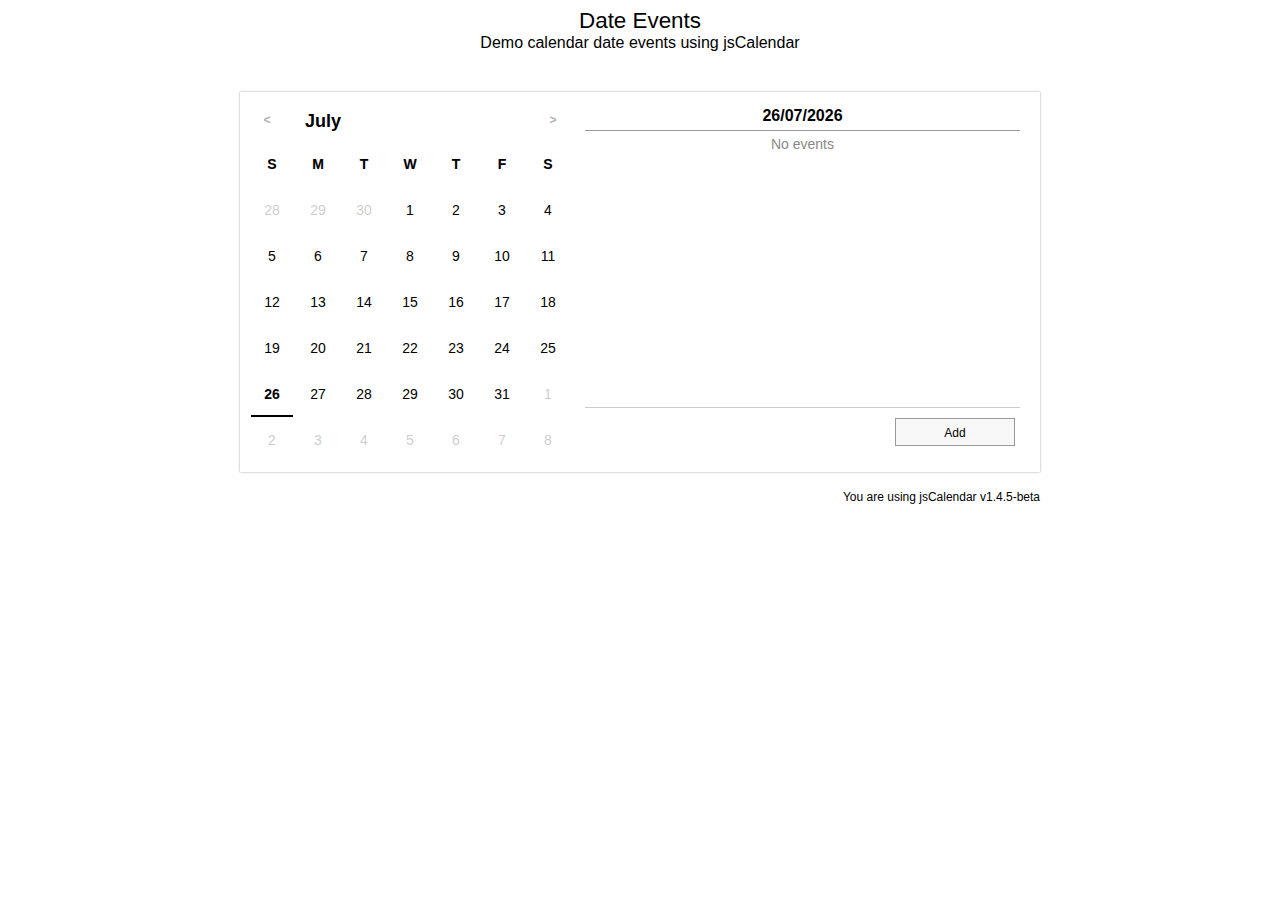
<file: link/kb/calendar/date events.html>
<!DOCTYPE html>
<html lang="en">
	<head>
		<meta charset="utf-8">
		<title>jsCalendar Demo</title>
<!--		<meta name="description" content="jsCalendar demo - date events">-->
		<meta name="author" content="GramThanos">

		<!-- jsCalendar -->
		<link rel="stylesheet" type="text/css" href="jsCalendar.css">
		<link rel="stylesheet" type="text/css" href="jsCalendar.clean.css">
		<script type="text/javascript" src="jsCalendar.js"></script>

		<!--[if lt IE 9]>
			<script src="https://cdnjs.cloudflare.com/ajax/libs/html5shiv/3.7.3/html5shiv.js"></script>
		<![endif]-->
		
		<!-- Demo Style -->
		<style>
			html, body {
				font-family: "Century Gothic", CenturyGothic, AppleGothic, sans-serif;
			}
			.description {
				text-align: center;
				padding-bottom: 40px;
			}
			.jsCalendar.clean-theme tbody td.jsCalendar-previous, .jsCalendar.clean-theme tbody td.jsCalendar-next {
				color: #000;
				opacity: 0.2;
			}
			#wrapper {
				margin: 0 auto;
				width: 800px;
				box-shadow: 0px 0px 2px rgba(0, 0, 0, 0.4);
			}
			#wrapper .jsCalendar table {
				box-shadow: none;
			}
			.clear {
				clear: both;
			}
			#events-calendar {
				float: left;
			}
			#events {
				float: left;
				width: 435px;
				margin: 10px 20px 10px 5px;
			}
			#events .title {
				padding: 5px 0px;
				text-align: center;
				font-weight: bold;
				border-bottom: 1px solid rgba(0, 0, 0, 0.4);
			}
			#events .subtitle {
				padding: 5px 0px;
				font-size: 14px;
				text-align: center;
				color: #888;
			}
			#events .list {
				height: 250px;
				overflow-y: auto;
				border-bottom: 1px solid rgba(0, 0, 0, 0.2);
			}
			#events .list .event-item {
				line-height: 24px;
				min-height: 24px;
				padding: 2px 5px;
				border-top: 1px solid rgba(0, 0, 0, 0.2);
			}
			#events .list .event-item .close {
				font-family: Tahoma, Geneva, sans-serif;
				font-weight: bold;
				font-size: 12px;
				color: #000;
				border-radius: 8px;
				height: 14px;
				width: 14px;
				line-height: 12px;
				text-align: center;
				float: right;
				border: 1px solid rgba(0, 0, 0, 0.5);
				padding: 0px;
				margin: 5px;
				display: block;
				overflow: hidden;
				background: #F44336;
				cursor: pointer;
			}
			#events .action {
				text-align: right;
			}
			#events .action input {
				padding: 0px 5px;
				font-size: 12px;
				margin: 10px 5px;
				border: 1px solid #999999;
				height: 28px;
				line-height: 28px;
				width: 120px;
				background: #f8f8f8;
				color: black;
				cursor: pointer;
				transition: all 0.2s;
			}
			#events .action input:hover {
				background: #eee;
				border: 1px solid #000;
				box-shadow: 0px 0px 3px rgba(0, 0, 0, 0.2);
			}
			.version {
				font-size: 12px;
				width: 800px;
				margin: 0 auto;
				text-align: right;
			}
		</style>
	</head>
	<body>
		<div class="description">
			<div style="font-size: 1.4em;">Date Events</div>
			<div>Demo calendar date events using jsCalendar</div>
		</div>

		<!-- Wrapper -->
		<div id="wrapper">
			<!-- Calendar element -->
			<div id="events-calendar"></div>
			<!-- Events -->
			<div id="events"></div>
			<!-- Clear -->
			<div class="clear"></div>
		</div>
		<div class="clear"></div>
		
		<!-- Create the calendar -->
		<script type="text/javascript">
			// Get elements
			var elements = {
				// Calendar element
				calendar : document.getElementById("events-calendar"),
				// Input element
				events : document.getElementById("events")
			}

			// Create the calendar
			elements.calendar.className = "clean-theme";
			var calendar = jsCalendar.new(elements.calendar);

			// Create events elements
			elements.title = document.createElement("div");
			elements.title.className = "title";
			elements.events.appendChild(elements.title);
			elements.subtitle = document.createElement("div");
			elements.subtitle.className = "subtitle";
			elements.events.appendChild(elements.subtitle);
			elements.list = document.createElement("div");
			elements.list.className = "list";
			elements.events.appendChild(elements.list);
			elements.actions = document.createElement("div");
			elements.actions.className = "action";
			elements.events.appendChild(elements.actions);
			elements.addButton = document.createElement("input");
			elements.addButton.type = "button";
			elements.addButton.value = "Add";
			elements.actions.appendChild(elements.addButton);

			var events = {};
			var date_format = "DD/MM/YYYY";
			var current = null;

			var showEvents = function(date){
				// Date string
				var id = jsCalendar.tools.dateToString(date, date_format, "en");
				// Set date
				current = new Date(date.getTime());
				// Set title
				elements.title.textContent = id;
				// Clear old events
				elements.list.innerHTML = "";
				// Add events on list
				if (events.hasOwnProperty(id) && events[id].length) {
					// Number of events
					elements.subtitle.textContent = events[id].length + " " + ((events[id].length > 1) ? "events" : "event");

					var div;
					var close;
					// For each event
					for (var i = 0; i < events[id].length; i++) {
						div = document.createElement("div");
						div.className = "event-item";
						div.textContent = (i + 1) + ". " + events[id][i].name;
						elements.list.appendChild(div);
						close = document.createElement("div");
						close.className = "close";
						close.textContent = "×";
						div.appendChild(close);
						close.addEventListener("click", (function (date, index) {
							return function () {
								removeEvent(date, index);
							}
						})(date, i), false);
					}
				} else {
					elements.subtitle.textContent = "No events";
				}
			};

			var removeEvent = function (date, index) {
				// Date string
				var id = jsCalendar.tools.dateToString(date, date_format, "en");

				// If no events return
				if (!events.hasOwnProperty(id)) {
					return;
				}
				// If not found
				if (events[id].length <= index) {
					return;
				}

				// Remove event
				events[id].splice(index, 1);

				// Refresh events
				showEvents(current);

				// If no events uncheck date
				if (events[id].length === 0) {
					calendar.unselect(date);
				}
			}

			// Show current date events
			showEvents(new Date());

			// Add events
			calendar.onDateClick(function(event, date){
				// Update calendar date
				calendar.set(date);
				// Show events
				showEvents(date);
			});

			elements.addButton.addEventListener("click", function(){
				// Get event name
				var names = ["John", "Bob", "Anna", "George", "Harry", "Jack", "Alexander"];
				var name = prompt(
					"Event info",
					names[Math. floor(Math.random() * names.length)] + "'s birthday."
				);

				//Return on cancel
				if (name === null || name === "") {
					return;
				}

				// Date string
				var id = jsCalendar.tools.dateToString(current, date_format, "en");

				// If no events, create list
				if (!events.hasOwnProperty(id)) {
					// Create list
					events[id] = [];
				}

				// If where were no events
				if (events[id].length === 0) {
					// Select date
					calendar.select(current);
				}

				// Add event
				events[id].push({name : name});

				// Refresh events
				showEvents(current);
			}, false);
		</script>
		
		<br>
		<div class="version">
			You are using jsCalendar <script type="text/javascript">document.writeln(jsCalendar.version);</script>
		</div>
	</body>
</html>
</file>
<file: link/kb/jsCalendar.css>
/*
 * jsCalendar v1.4.4
 * 
 * 
 * MIT License
 * 
 * Copyright (c) 2019 Grammatopoulos Athanasios-Vasileios
 * 
 * Permission is hereby granted, free of charge, to any person obtaining a copy
 * of this software and associated documentation files (the "Software"), to deal
 * in the Software without restriction, including without limitation the rights
 * to use, copy, modify, merge, publish, distribute, sublicense, and/or sell
 * copies of the Software, and to permit persons to whom the Software is
 * furnished to do so, subject to the following conditions:
 * 
 * The above copyright notice and this permission notice shall be included in all
 * copies or substantial portions of the Software.
 * 
 * THE SOFTWARE IS PROVIDED "AS IS", WITHOUT WARRANTY OF ANY KIND, EXPRESS OR
 * IMPLIED, INCLUDING BUT NOT LIMITED TO THE WARRANTIES OF MERCHANTABILITY,
 * FITNESS FOR A PARTICULAR PURPOSE AND NONINFRINGEMENT. IN NO EVENT SHALL THE
 * AUTHORS OR COPYRIGHT HOLDERS BE LIABLE FOR ANY CLAIM, DAMAGES OR OTHER
 * LIABILITY, WHETHER IN AN ACTION OF CONTRACT, TORT OR OTHERWISE, ARISING FROM,
 * OUT OF OR IN CONNECTION WITH THE SOFTWARE OR THE USE OR OTHER DEALINGS IN THE
 * SOFTWARE.
 * 
 */


/* Default Theme */
	/* General style */
		.jsCalendar * {
			margin: 0;
			padding: 0;
		}
		.jsCalendar table,
		.jsCalendar table th,
		.jsCalendar table td {
			border: 0;
		}
	/* Blue default */
		.jsCalendar table {
			background-color: #FFFFFF;
			border-collapse: collapse;
			border-radius: 4px;
			box-shadow: 0 0 2px rgba(0, 0, 0, 0.4);
			color: #000000;
			font-family: Tahoma, Geneva, sans-serif;
			margin: 5px;
		}
		.jsCalendar thead .jsCalendar-title {
			height: 40px;
			line-height: 40px;
		}
		.jsCalendar thead .jsCalendar-title-left {
			float: left;
		}
		.jsCalendar thead .jsCalendar-title-right {
			float: right;
		}
		.jsCalendar thead .jsCalendar-nav-left,
		.jsCalendar thead .jsCalendar-nav-right {
			border-radius: 10px;
			color: #999999;
			cursor: pointer;
			font-family: "Courier New", Courier, monospace;
			font-size: 12px;
			font-weight: bold;
			height: 20px;
			line-height: 20px;
			margin: 10px 8px;
			text-align: center;
			transition: color 0.2s, background-color 0.2s;
			width: 20px;
		}
		.jsCalendar thead .jsCalendar-nav-left:hover,
		.jsCalendar thead .jsCalendar-nav-right:hover {
			background-color: #E2E2E2;
			color: #000000;
		}
		.jsCalendar thead .jsCalendar-nav-left {
			float: left;
		}
		.jsCalendar thead .jsCalendar-nav-right {
			float: right;
		}
		.jsCalendar thead .jsCalendar-title-name {
			cursor: default;
			float: left;
			font-size: 18px;
			font-weight: lighter;
			padding: 0 20px;
		}
		.jsCalendar thead .jsCalendar-nav-left:after {
			content: "<";
		}
		.jsCalendar thead .jsCalendar-nav-right:after {
			content: ">";
		}
		.jsCalendar thead .jsCalendar-week-days th {
			text-shadow: 0 0 1px rgba(0, 0, 0, 0.2);
		}
		.jsCalendar thead .jsCalendar-week-days th,
		.jsCalendar tbody td {
			border-radius: 18px;
			cursor: default;
			display: inline-block;
			font-size: 12px;
			font-weight: lighter;
			height: 36px;
			line-height: 36px;
			margin: 1px 2px;
			text-align: center;
			transition: color 0.1s, background-color 0.2s;
			width: 36px;
		}
		.jsCalendar tbody td:hover {
			background-color: #E6E6E6;
		}
		.jsCalendar tbody td.jsCalendar-selected {
			background-color: #FFFFFF;
			border: 2px solid #E6E6E6;
			box-sizing: content-box;
			height: 32px;
			line-height: 32px;
			width: 32px;
		}
		.jsCalendar tbody td.jsCalendar-current {
			background-color: #52C9FF;
			border-radius: 18px;
			color: #FFFFFF;
		}
		.jsCalendar tbody td.jsCalendar-previous,
		.jsCalendar tbody td.jsCalendar-next {
			color: #CACACA;
		}
		.jsCalendar tbody td.jsCalendar-previous:hover,
		.jsCalendar tbody td.jsCalendar-next:hover {
			color: #FFFFFF;
		}

		.jsCalendar thead {
			display: block;
			margin: 4px 4px 0 4px;
		}
		.jsCalendar tbody {
			display: block;
			margin: 0 4px 4px 4px;
		}
		.jsCalendar ::-moz-selection {
			background: #83D8FF;
		}
		.jsCalendar ::selection {
			background: #83D8FF;
		}
	/* Yellow */
		.jsCalendar.yellow tbody td.jsCalendar-current {
			background-color: #FFE31B;
		}
		.jsCalendar.yellow ::-moz-selection {
			background: #FDE74C;
		}
		.jsCalendar.yellow ::selection {
			background: #FDE74C;
		}
	/* Orange */
		.jsCalendar.orange tbody td.jsCalendar-current {
			background-color: #FFB400;
		}
		.jsCalendar.orange ::-moz-selection {
			background: #FFB400;
		}
		.jsCalendar.orange ::selection {
			background: #FFB400;
		}
	/* Red */
		.jsCalendar.red tbody td.jsCalendar-current {
			background-color: #F6511D;
		}
		.jsCalendar.red ::-moz-selection {
			background: #F6511D;
		}
		.jsCalendar.red ::selection {
			background: #F6511D;
		}
	/* Green */
		.jsCalendar.green tbody td.jsCalendar-current {
			background-color: #7FB800;
		}
		.jsCalendar.green ::-moz-selection {
			background: #7FB800;
		}
		.jsCalendar.green ::selection {
			background: #7FB800;
		}


/* Material Theme */
	/* Blue default */
		.jsCalendar.material-theme table {
			border-radius: 0;
		}
		.jsCalendar.material-theme thead {
			background-color: #52C9FF;
			color: #FFFFFF;
			margin: 0;
			padding: 4px 4px 0 4px;
		}
		.jsCalendar.material-theme thead .jsCalendar-title {
			display: block;
			position: relative;
		}
		.jsCalendar.material-theme thead .jsCalendar-title-name {
			border-bottom: 1px solid rgba(255, 255, 255, 0.4);
			color: #FFFFFF;
			font-size: 16px;
			left: 15px;
			position: absolute;
			right: 15px;
			text-align: center;
		}
		.jsCalendar.material-theme thead .jsCalendar-title-left,
		.jsCalendar.material-theme thead .jsCalendar-title-right {
			position: absolute;
			z-index: 1;
		}
		.jsCalendar.material-theme thead .jsCalendar-nav-left,
		.jsCalendar.material-theme thead .jsCalendar-nav-right {
			color: #FFFFFF;
		}
		.jsCalendar.material-theme thead .jsCalendar-nav-left:hover,
		.jsCalendar.material-theme thead .jsCalendar-nav-right:hover {
			background-color: #03A9F4;
		}
		.jsCalendar.material-theme thead .jsCalendar-title-right {
			right: 0;
		}
		.jsCalendar.material-theme thead .jsCalendar-week-days th {
			font-size: 14px;
			text-shadow: none;
		}
	/* Yellow */
		.jsCalendar.material-theme.yellow thead {
			background-color: #FFE31B;
		}
		.jsCalendar.material-theme.yellow thead .jsCalendar-nav-left:hover,
		.jsCalendar.material-theme.yellow thead .jsCalendar-nav-right:hover {
			background-color: #E2CA23;
		}
	/* Orange */
		.jsCalendar.material-theme.orange thead {
			background-color: #FFB400;
		}
		.jsCalendar.material-theme.orange thead .jsCalendar-nav-left:hover,
		.jsCalendar.material-theme.orange thead .jsCalendar-nav-right:hover {
			background-color: #D49600;
		}
	/* Red */
		.jsCalendar.material-theme.red thead {
			background-color: #F6511D;
		}
		.jsCalendar.material-theme.red thead .jsCalendar-nav-left:hover,
		.jsCalendar.material-theme.red thead .jsCalendar-nav-right:hover {
			background-color: #BB3D16;
		}
	/* Green */
		.jsCalendar.material-theme.green thead {
			background-color: #7FB800;
		}
		.jsCalendar.material-theme.green thead .jsCalendar-nav-left:hover,
		.jsCalendar.material-theme.green thead .jsCalendar-nav-right:hover {
			background-color: #639000;
		}



/* Classic Theme */
	/* Blue default */
		.jsCalendar.classic-theme table,
		.jsCalendar.classic-theme thead .jsCalendar-nav-left,
		.jsCalendar.classic-theme thead .jsCalendar-nav-right,
		.jsCalendar.classic-theme thead .jsCalendar-week-days th,
		.jsCalendar.classic-theme tbody td,
		.jsCalendar.classic-theme tbody td.jsCalendar-current {
			border-radius: 0;
		}
		.jsCalendar.classic-theme thead {
			background-color: #52C9FF;
			margin: 0;
			padding: 4px 4px 0 4px;
		}
		.jsCalendar.classic-theme thead .jsCalendar-title-row,
		.jsCalendar.classic-theme thead .jsCalendar-title {
			display: block;
			width: 100%;
		}
		.jsCalendar.classic-theme thead .jsCalendar-title {
			position: relative;
		}
		.jsCalendar.classic-theme thead .jsCalendar-title-name {
			color: #FFFFFF;
			font-size: 16px;
			left: 41px;
			position: absolute;
			right: 41px;
			text-align: center;
			text-shadow: none;
		}
		.jsCalendar.classic-theme thead .jsCalendar-title-left,
		.jsCalendar.classic-theme thead .jsCalendar-title-right {
			position: absolute;
			z-index: 1;
		}
		.jsCalendar.classic-theme thead .jsCalendar-title-right {
			right: 0;
		}
		.jsCalendar.classic-theme thead .jsCalendar-nav-left,
		.jsCalendar.classic-theme thead .jsCalendar-nav-right {
			color: #FFFFFF;
			text-shadow: none;
		}
		.jsCalendar.classic-theme thead .jsCalendar-nav-left:hover,
		.jsCalendar.classic-theme thead .jsCalendar-nav-right:hover {
			background-color: #03A9F4;
		}
		.jsCalendar.classic-theme thead .jsCalendar-week-days {
			background-color: #FFFFFF;
			display: block;
			margin: 0 -4px;
		}
		.jsCalendar.classic-theme thead .jsCalendar-week-days th {
			font-size: 10px;
			height: 20px;
			line-height: 20px;
			text-shadow: none;
		}
		.jsCalendar.classic-theme tbody td {
			border-left: 1px solid #DADADA;
			border-top: 1px solid #DADADA;
			margin: -1px 0 0 -1px;
			padding: 1px 1px 0 1px;
			width: 38px;
		}
		.jsCalendar.classic-theme tbody {
			margin: 0;
		}
		.jsCalendar.classic-theme tbody td.jsCalendar-selected{
			background-color: #CCEFFF;
			border-bottom: 0;
			border-left: 1px solid #DADADA;
			border-right: 0;
			border-top: 1px solid #DADADA;
			height: 36px;
			line-height: 36px;
		}
		.jsCalendar.classic-theme tbody td.jsCalendar-current.jsCalendar-selected{
			background-color: #52C9FF; 
			text-shadow: 0 0 3px #000000;
		}
	/* Yellow */
		.jsCalendar.classic-theme.yellow thead {
			background-color: #FFE31B;
		}
		.jsCalendar.classic-theme.yellow thead .jsCalendar-nav-left:hover,
		.jsCalendar.classic-theme.yellow thead .jsCalendar-nav-right:hover {
			background-color: #E2CA23;
		}
	/* Orange */
		.jsCalendar.classic-theme.orange thead {
			background-color: #FFB400;
		}
		.jsCalendar.classic-theme.orange thead .jsCalendar-nav-left:hover,
		.jsCalendar.classic-theme.orange thead .jsCalendar-nav-right:hover {
			background-color: #D49600;
		}
	/* Red */
		.jsCalendar.classic-theme.red thead {
			background-color: #F6511D;
		}
		.jsCalendar.classic-theme.red thead .jsCalendar-nav-left:hover,
		.jsCalendar.classic-theme.red thead .jsCalendar-nav-right:hover {
			background-color: #BB3D16;
		}
	/* Green */
		.jsCalendar.classic-theme.green thead {
			background-color: #7FB800;
		}
		.jsCalendar.classic-theme.green thead .jsCalendar-nav-left:hover,
		.jsCalendar.classic-theme.green thead .jsCalendar-nav-right:hover {
			background-color: #639000;
		}
</file>
<file: link/kb/jsCalendar.clean.css>
/*
 * jsCalendar theme
 * Clean v1.1
 * 
 * 
 * MIT License
 * 
 * Copyright (c) 2019 Grammatopoulos Athanasios-Vasileios
 * 
 * Permission is hereby granted, free of charge, to any person obtaining a copy
 * of this software and associated documentation files (the "Software"), to deal
 * in the Software without restriction, including without limitation the rights
 * to use, copy, modify, merge, publish, distribute, sublicense, and/or sell
 * copies of the Software, and to permit persons to whom the Software is
 * furnished to do so, subject to the following conditions:
 * 
 * The above copyright notice and this permission notice shall be included in all
 * copies or substantial portions of the Software.
 * 
 * THE SOFTWARE IS PROVIDED "AS IS", WITHOUT WARRANTY OF ANY KIND, EXPRESS OR
 * IMPLIED, INCLUDING BUT NOT LIMITED TO THE WARRANTIES OF MERCHANTABILITY,
 * FITNESS FOR A PARTICULAR PURPOSE AND NONINFRINGEMENT. IN NO EVENT SHALL THE
 * AUTHORS OR COPYRIGHT HOLDERS BE LIABLE FOR ANY CLAIM, DAMAGES OR OTHER
 * LIABILITY, WHETHER IN AN ACTION OF CONTRACT, TORT OR OTHERWISE, ARISING FROM,
 * OUT OF OR IN CONNECTION WITH THE SOFTWARE OR THE USE OR OTHER DEALINGS IN THE
 * SOFTWARE.
 * 
 */


/* Clean Theme */
	.jsCalendar.clean-theme table {
		background-color: transparent;
		box-shadow: none;
		color: #000000;
		font-family: "Century Gothic", CenturyGothic, AppleGothic, sans-serif;
	}
	.jsCalendar.clean-theme thead .jsCalendar-title-name {
		font-weight: bold;
	}
	.jsCalendar.clean-theme thead .jsCalendar-nav-left,
	.jsCalendar.clean-theme thead .jsCalendar-nav-right {
		color: #AFAFAF;
	}
	.jsCalendar.clean-theme thead .jsCalendar-nav-left:hover,
	.jsCalendar.clean-theme thead .jsCalendar-nav-right:hover {
		background-color: transparent;
		color: #000000;
	}
	.jsCalendar.clean-theme thead .jsCalendar-week-days th {
		font-weight: bold;
	}
	.jsCalendar.clean-theme thead .jsCalendar-week-days th,
	.jsCalendar.clean-theme tbody td {
		border-radius: unset;
		font-size: 14px;
		height: 42px;
		line-height: 42px;
		margin: 2px 2px;
		width: 42px;
	}
	.jsCalendar.clean-theme tbody td:hover {
		background-color: #F0F0F0;
		color: #000000;
	}
	.jsCalendar.clean-theme tbody td.jsCalendar-selected {
		border: unset;
	}
	.jsCalendar.clean-theme tbody td.jsCalendar-current {
		background-color: transparent;
		border-bottom: 2px solid #000000;
		border-radius: unset;
		color: #000000;
		font-weight: bold;
		margin-bottom: 0;
	}
	.jsCalendar.clean-theme tbody td.jsCalendar-selected {
		background-color: #E0E0E0;
	}
	.jsCalendar.clean-theme tbody td.jsCalendar-current:hover {
		color: #000000;
	}
	.jsCalendar.clean-theme tbody td.jsCalendar-previous,
	.jsCalendar.clean-theme tbody td.jsCalendar-next {
		color: transparent;
		opacity: 0;
	}
	.jsCalendar.clean-theme tbody td.jsCalendar-previous:hover,
	.jsCalendar.clean-theme tbody td.jsCalendar-next:hover {
		color: transparent;
	}
	.jsCalendar.clean-theme ::-moz-selection {
		background: #AFAFAF;
	}
	.jsCalendar.clean-theme ::selection {
		background: #AFAFAF;
	}

/* Blue */
	.jsCalendar.clean-theme.blue tbody td:hover {
		background-color: rgba(82, 201, 255, 0.3);
	}
	.jsCalendar.clean-theme.blue tbody td.jsCalendar-current {
		background-color: rgba(82, 201, 255, 0.2);
	}
	.jsCalendar.clean-theme.blue tbody td.jsCalendar-selected {
		background-color: rgba(82, 201, 255, 0.5);
	}
	.jsCalendar.clean-theme.blue ::-moz-selection {
		background: #83D8FF;
	}
	.jsCalendar.clean-theme.blue ::selection {
		background: #83D8FF;
	}
/* Yellow */
	.jsCalendar.clean-theme.yellow tbody td:hover {
		background-color: rgba(255, 227, 27, 0.3);
	}
	.jsCalendar.clean-theme.yellow tbody td.jsCalendar-current {
		background-color: rgba(255, 227, 27, 0.2);
	}
	.jsCalendar.clean-theme.yellow tbody td.jsCalendar-selected {
		background-color: rgba(255, 227, 27, 0.5);
	}
	.jsCalendar.clean-theme.yellow ::-moz-selection {
		background: #FDE74C;
	}
	.jsCalendar.clean-theme.yellow ::selection {
		background: #FDE74C;
	}
/* Orange */
	.jsCalendar.clean-theme.orange tbody td:hover {
		background-color: rgba(255, 180, 0, 0.3);
	}
	.jsCalendar.clean-theme.orange tbody td.jsCalendar-current {
		background-color: rgba(255, 180, 0, 0.2);
	}
	.jsCalendar.clean-theme.orange tbody td.jsCalendar-selected {
		background-color: rgba(255, 180, 0, 0.5);
	}
	.jsCalendar.clean-theme.orange ::-moz-selection {
		background: #FFB400;
	}
	.jsCalendar.clean-theme.orange ::selection {
		background: #FFB400;
	}
/* Red */
	.jsCalendar.clean-theme.red tbody td:hover {
		background-color: rgba(246, 81, 29, 0.3);
	}
	.jsCalendar.clean-theme.red tbody td.jsCalendar-current {
		background-color: rgba(246, 81, 29, 0.2);
	}
	.jsCalendar.clean-theme.red tbody td.jsCalendar-selected {
		background-color: rgba(246, 81, 29, 0.5);
	}
	.jsCalendar.clean-theme.red ::-moz-selection {
		background: #F6511D;
	}
	.jsCalendar.clean-theme.red ::selection {
		background: #F6511D;
	}
/* Green */
	.jsCalendar.clean-theme.green tbody td:hover {
		background-color: rgba(127, 184, 0, 0.3);
	}
	.jsCalendar.clean-theme.green tbody td.jsCalendar-current {
		background-color: rgba(127, 184, 0, 0.2);
	}
	.jsCalendar.clean-theme.green tbody td.jsCalendar-selected {
		background-color: rgba(127, 184, 0, 0.5);
	}
	.jsCalendar.clean-theme.green ::-moz-selection {
		background: #7FB800;
	}
	.jsCalendar.clean-theme.green ::selection {
		background: #7FB800;
	}
</file>
<file: link/kb/style.css>
/* css 초기화 */

* {
    margin:0;
    padding:0;
    box-sizing: border-box;
}

ul {
    list-style: none;
}

img {border:0;}

address { font-style:normal;}

.inner {
    width:1280px;
    margin:0 auto;
}

/* css 초기화_end */


/* header */

body {
    background:url("images/kyungbok_bg.jpg")no-repeat center top;
    background-size:cover;
    color:#fff;
}

.top_nav {
    background:url(images/top_menu.gif);
    overflow:hidden;
    height:32px;
}

.top_nav::before {
    content: url("images/mein_logo.png");
    position: absolute;
    left:50%;
    transform: translateX(-50%);
    display:block;
    z-index:999;
}

.top_nav ul {
    float:right;
    
}

.top_nav ul li {
    float:left;
    color:#fff;
    margin:5px 10px;
    font-size:13px;
    font-weight:600;
    cursor: pointer;
}

nav {
    background:#fff;
    overflow: hidden;
    box-shadow: 3px 3px 13px -10px;
}

nav ul {
    overflow: hidden;
    float:left;
    width:40%
}

nav ul:nth-child(2) {
    float:right;
}

nav .main_ul li {
    float:left;
    font-size:18px;
    width:calc(100%/3);
    text-align:center;
    height:60px;
    line-height:60px;
}

nav ul li a {
    display:block;
    height:100%;
}


nav .main_ul li a:link {
    color:#454545;
    text-decoration: none;
    font-weight: 600;
}

nav .main_ul li a::after {
    content:"";
    border-bottom:6px solid #0e4090;
    display: block;
    transform: translateY(-50%);
    width:0;
    -webkit-transition:all 1s;
    transition:all 1s;
}

nav .main_ul li a:hover::after {
    content:"";
    border-bottom:6px solid #0e4090;
    display: block;
    transform: translateY(-50%);
    width:100%;
    -webkit-transition:all 1s;
    transition:all 1s;
}

.subMenu {
    color:#fff;
    height:250px;
    background:#000;
    opacity:0.5;
    position: absolute;
    z-index: 998;
    left: 50%;
    transform: translate(-50%, 60px);
    display:none;
}



nav .subMenu .first_ul {
    float:left;
}
nav .subMenu .second_ul {
    float:right;
}

.first_ul,
.second_ul {
    width:40%;
}

.first_ul ul,
.second_ul ul{
    float:left;
    width:calc(100%/3);
    text-align:center;
}

.first_ul ul li a,
.second_ul ul li a{
    text-decoration: none;
    color:#fff;
    display:block;
    height:50px;
    line-height:50px;
}

.first_ul ul li a:hover,
.second_ul ul li a:hover {
    background:#fff;
    opacity: 0.2;
    color:#000;
}

/* header_end */

/* content */

.main_tit {
    height:750px;
    position:relative;
}

.title_main {
    position:absolute;
    right:15%;
    bottom:30%;
    -webkit-animation-name: example;
    -webkit-animation-duration: 4s;
    -webkit-animation-direction: alternate;
    animation-name: example;
    animation-duration: 4s;
    animation-direction: alternate;
}

@-webkit-keyframes example {
    0%   {transform:translateY(-1000px)}
    100% {transform:translateY(0px)}
  }
  
  @keyframes example {
    0%   {transform:translateY(-1000px) rotateX(0deg)}
    100% {transform:translateY(0px)rotateX(2886deg)}
  }
.title_main p {
    font-size:25px;
}

.title_main h1 {
    font-size:40px;
    margin-top:10px;
}

.title_main h1 span {
    font-size:50px;
    margin-right:10px;
}


.cont_noti {
    width:418px;
    height:220px;
    background:#4b8df3;
}

.cont_noti ul h5 {
    font-size:20px;
    padding:10px;
    border-bottom:.5px solid #ededed;
    width:405px;
    margin:0 auto;
}

.cont_noti ul h5 span {
    float:right;
}

.cont_noti ul li {
    background:url(images/white_box.gif)no-repeat 5px 50%;
    text-indent: 20px;
    padding:10px 0;
}

.cont_noti ul li span {
    font-size:13px;
    display:block;
}

.cont_noti02 {
    width:243px;
    height:248px;
    background:#ededed;
    color:#454545;
}

.cont_noti02 ul h4  {
    font-size:20px;
    padding:10px;
}

.cont_noti02 ul h4 span {
    float:right;
}

.cont_noti02 ul li {
    font-size:14px;
    padding:15px 10px;
    width:236px;
    overflow: hidden;
    text-overflow: ellipsis;
    white-space: nowrap;
}

.oneClick {
    width:189px;
    height:248px;
    background:#ededed;
    color:#454545;
}

.oneClick ul h4 {
    font-size:20px;
    padding:10px;
    text-align: center;
}

.oneClick ul li{
    width:100%;
    height:31px;
    margin:20px 0;
    text-indent: 30px;
    line-height: 31px;
    font-weight: 600;
    background:#fff url(images/con_arrow.gif)no-repeat 70% 50%;
    cursor: pointer;
}

.oneClick ul {
    margin:0 15%
}

.KB_link {
    width:166px;
    height:248px;
    background:#32a45e;
}

.KB_link ul h4 {
    font-size:20px;
    font-weight: 400;
    padding:10px;
    margin-bottom:10px;
}

.KB_link ul li {
    text-align: center;
    padding:12px
}

.KB_link ul li a:link {
    text-decoration: none;
    color:#fff;
}

.icon_box {
    width:313px;
    height:98px;
    background:#3c495c;
}

.icon_box ul {
    float:left;
    width:50%;
    height:100%;
}

.icon_box ul li {
    width:100%;
    height:50%;
    padding:8px 15px;
    cursor: pointer;
}

.icon_box ul li span {
    vertical-align: 9px;
    margin-left:10px;
    font-size:13px;
}

.icon_box ul li img {
    display:inline-block;

}

.icon_box ul .img_label2 span {
    vertical-align: 4px;
    line-height: 32px;
}




/* content_end */






/* tab_menu_style_css_st */

ul.tabs{
    margin: 0px;
    padding: 0px;
    list-style: none;
    background:#ededed;
}
ul.tabs li{
    background: none;
    color: #454545;
    display: inline-block;
    padding: 14px 10px;
    cursor: pointer; 
    width: calc(96%/5);
    text-align: center;
    font-weight: 600;
}
 
ul.tabs li.current{
  background: #1a53af;
  color: #fff;
}

ul.tabs li.current::before {
    content: '';
    
}
 
.tab-content{
    display: none;
    background: #fff;
    padding: 15px;
    color:#454545;
    max-height: 173px;
    height:173px;
}
 
.tab-content.current{
    display: inherit;
}

.tab_menu_wrap {
    width:438px;
    height:220px;
}


/* tab_menu_style_css_end */


/* calendar_style_st */

.jsCalendar.clean-theme tbody td.jsCalendar-previous, .jsCalendar.clean-theme tbody td.jsCalendar-next {
        color: #000;
        opacity: 0.2;
    }
    #wrapper {
        width: 314px;
        box-shadow: 0px 0px 2px rgba(0, 0, 0, 0.4);
        background:#45b1b4;
        
    }
    #wrapper .jsCalendar table {
        box-shadow: none;
    }
    .clear {
        clear: both;
    }
    #events-calendar {
        float: left;
        height:223px;
        margin:0 2%;
    }
    #events {
        float: left;
        width: 314px;
/*        margin: 10px 20px 10px 5px;*/
        height:150px;
    }
    #events .title {
        padding: 5px 0px;
        text-align: center;
        font-weight: bold;
        border-bottom: 1px solid rgba(0, 0, 0, 0.4);
    }
    #events .subtitle {
        padding: 5px 0px;
        font-size: 14px;
        text-align: center;
        color: #888;
    }
    #events .list {
        height: 50px;
        overflow-y: auto;
        border-bottom: 1px solid rgba(0, 0, 0, 0.2);
    }
    #events .list .event-item {
        line-height: 24px;
        min-height: 24px;
        padding: 2px 5px;
        border-top: 1px solid rgba(0, 0, 0, 0.2);
    }
    #events .list .event-item .close {
        font-family: Tahoma, Geneva, sans-serif;
        font-weight: bold;
        font-size: 12px;
        color: #000;
        border-radius: 8px;
        height: 14px;
        width: 14px;
        line-height: 12px;
        text-align: center;
        float: right;
        border: 1px solid rgba(0, 0, 0, 0.5);
        padding: 0px;
        margin: 5px;
        display: block;
        overflow: hidden;
        background: #F44336;
        cursor: pointer;
    }
    #events .action {
        text-align: right;
    }
    #events .action input {
        padding: 0px 5px;
        font-size: 12px;
        margin: 10px 5px;
        border: 1px solid #999999;
        height: 28px;
        line-height: 28px;
        width: 120px;
        background: #f8f8f8;
        color: black;
        cursor: pointer;
        transition: all 0.2s;
    }
    #events .action input:hover {
        background: #eee;
        border: 1px solid #000;
        box-shadow: 0px 0px 3px rgba(0, 0, 0, 0.2);
    }
    .version {
        font-size: 12px;
        width: 800px;
        margin: 0 auto;
        text-align: right;
    }

    .jsCalendar.clean-theme thead .jsCalendar-week-days th, .jsCalendar.clean-theme tbody td {
    border-radius: unset;
    font-size: 11px;
    height: 20px;
    line-height: 23px;
    margin: 1px 1px;
    width: 38px;
    color:#fff;
}

.jsCalendar thead .jsCalendar-title-name {
    width:208px;
    color:#fff;
}

.jsCalendar.clean-theme thead .jsCalendar-nav-left, .jsCalendar.clean-theme thead .jsCalendar-nav-right {
    color: #fff;
}

/* calendar_style_end */

/* css_grid_start */

.cont_wrap {
    margin:0 auto;
    display:grid;
    width:1200px; 
    grid-template-columns: 243px 6px 189px 15px 166px 5px 247px 15px 157px 157px;
    grid-template-rows:220px 15px 138px 12px 99px;
}


.tab_menu_wrap {
    grid-column-start: 1;
    grid-column-end:4;
}

.cont_noti {
    grid-column-start:5;
    grid-column-end:8;
}

.calendar_js {
    grid-column-start:9;
    grid-column-end:11;
}

.cont_noti02 {
    grid-row-start:3;
    grid-row-end:6;
}

.oneClick {
    grid-column-start: 3;
    grid-column-end:4;
    grid-row-start:3;
    grid-row-end:6;
}

.KB_link {
    grid-column-start:5;
    grid-column-end:6;
    grid-row-start:3;
    grid-row-end:6;
}

.showimg {
    grid-column-start:7;
    grid-column-end:8;
    grid-row-start:3;
    grid-row-end:6;
}

.icon_box {
    grid-column-start:9;
    grid-column-end:11;
    grid-row-start:5;
    grid-row-end:6;
}

/* css_grid_end */
 
.icon_box02 {
    margin:50px auto;
    background:#000;
    opacity:0.5;
    width:1200px;
}

.icon_box02 ul {
    padding:2% 0 1% 0;
    overflow: hidden;
}

.icon_box02 ul li {
    float:left;
    width:calc(100%/7);
    text-align: center;
}

.icon_box02 ul li a {
    text-decoration: none;
    color:#fff;
    display:block;
}

.icon_box02 ul li a span {
    display:block;
    margin-top:5px;
}

footer {
    background:#0f3155;
}

footer ul {
    overflow: hidden;
    padding:2% 21%;
}

footer ul li {
    float:left;
}

footer ul li:nth-child(2)  {
    font-size:12px;
    margin:0 100px;
}
</file>
<file: ScrollTrigger-master/example/style.css>
/**
 * Basic layout, for animation examples, check demo.css
 */
html, body
{
	margin: 0;
	padding: 0;
}

body
{
	background: #061c2d;
	color: #d7e7f3;
	
	font-family: 'Work Sans', sans-serif;
	font-size: 22px;
	line-height: 33px;
	
	text-align: center;
}

a
{
	color: #d7e7f3;
	text-decoration: none;
	font-weight: 500;
	
	transition: color 0.25s ease;
}

a:hover
{
	color: #fff;
}

h1
{
	font-size: 4em;
	font-weight: 200;
	letter-spacing: 1px;
	text-transform: uppercase;
	line-height: normal;
	
	-webkit-font-smoothing: subpixel-antialiased;
}

h2
{
	font-weight: 300;
	font-size: 1.3em;
	line-height: 1.5em;
	color: #779dba;
	
	-webkit-font-smoothing: subpixel-antialiased;
}

h3
{
	font-weight: 500;
	font-size: 1em;
	line-height: 1.5em;
	color: #d7e7f3;
	margin: 80px 0 0 0;
	
	-webkit-font-smoothing: subpixel-antialiased;
}

div.block
{
	position: relative;
	height: 80vh;
	padding: 20vh 15vw 0 15vw;
}

div.block svg
{
	position: absolute;
	bottom: 50px;
	width: 30px;
	
	animation: chevronAnimation 4s ease-in-out 0s infinite;
}

div.block svg path
{
	fill: #7e9aae;
}

div.block:nth-child(1n)
{
	background: #061c2d;
}

div.block:nth-child(2n)
{
	background: hsl(205, 84%, 14%);
}

div.block:nth-child(3n)
{
	background: hsl(205, 90%, 22%);
}


/**
 * Simple keyframes animation for the chevron on the first slide
 */
@keyframes chevronAnimation {
	0% {
		transform: translate(0,0) scale(1.0,1.0);
	}
	50% {
		transform: translate(0,5px) scale(0.8,0.8);
	}
	100% {
		transform: translate(0,0) scale(1.0,1.0);
	}
}

/**
 * Responsiveness
 */
@media screen and (max-width: 1024px)
{	
	body
	{
		font-size: 18px;
		line-height: 27px;
	}
}

@media screen and (max-width: 800px)
{	
	h1 span
	{
		display: block;
	}
	
	div.block
	{
		height: 85vh;
		padding: 15vh 15vw 0 15vw;
	}
}

@media screen and (max-width: 420px)
{	
	body
	{
		font-size: 12px;
		line-height: 18px;
	}
}

@media screen and (max-width: 360px)
{	
	h1
	{
		font-size: 3em;
	}
}
</file>
<file: ScrollTrigger-master/example/demo.css>
/**
 * Animations
 */

.fromTopIn
{
	transition: transform 1.0s ease, opacity 1.0s ease;
	
	transform: translate(0,0);
	opacity: 1.0;
}

.fromTopOut
{
	transition: transform 1.0s ease, opacity 1.0s ease;
	
	transform: translate(0,-10px);
	opacity: 0.0;
}

.fromBottomIn
{
	transition: transform 1.0s ease, opacity 1.0s ease;
	
	transform: translate(0,0);
	opacity: 1.0;
}

.fromBottomOut
{
	transition: transform 1.0s ease, opacity 1.0s ease;
	
	transform: translate(0,150px);
	opacity: 0.0;
}

.fromLeftIn
{
	transition: transform 1.0s ease, opacity 1.0s ease;
	
	transform: translate(0,0);
	opacity: 1.0;
}

.fromLeftOut
{
	transition: transform 1.0s ease, opacity 1.0s ease;
	
	transform: translate(-80px,0);
	opacity: 0.0;
}

.fromRightIn
{
	transition: transform 1.0s ease, opacity 1.0s ease;
	
	transform: translate(0,0);
	opacity: 1.0;
}

.fromRightOut
{
	transition: transform 1.0s ease, opacity 1.0s ease;
	
	transform: translate(80px, 0);
	opacity: 0.0;
}

.scaleUpIn
{
	transition: transform 1.0s ease, opacity 1.0s ease;
	
	transform: scale(1.0,1.0);
	opacity: 1.0;
}

.scaleUpOut
{
	transition: transform 1.0s ease, opacity 1.0s ease;
	
	transform: scale(1.3,1.3);
	opacity: 0.0;
}

.scaleDownIn
{
	transition: transform 1.0s ease, opacity 1.0s ease;
	
	transform: scale(1.0,1.0);
	opacity: 1.0;
}

.scaleDownOut
{
	transition: transform 1.0s ease, opacity 1.0s ease;
	
	transform: scale(0.7,0.7);
	opacity: 0.0;
}
</file>
<file: link/poject/style/style.css>
@charset "utf-8";

body {background:#dcdcdc; font-family: 'Noto Sans KR', sans-serif;}
header {margin-bottom:20px;}
.inner {min-width:1132px; max-width: 1132px; width:1132px; margin:0 auto;}


/* header container */

.top_head {background:#0099FF; padding:10px 0;}
.top_head ul {float:right; overflow: hidden; line-height: 40px;}
.top_head ul li {float:left; margin-right:5px;}
.top_head ul li:first-child:after {content:""; display:inline-block; width:1px; height: 20px; background: #fff; vertical-align:middle;margin-left:5px;}

.top_head ul li a {text-decoration: none;}
.top_head ul li a:link,
.top_head ul li a:visited,
.top_head ul li a:active,
.top_head ul li a:hover {color: #fff;}

.top_head ul .search_box input {display:inline-block; vertical-align:top; width:200px; height: 40px; border:0;}
.top_head ul .search_box button {border:0; background: rgb(244, 244, 244); width:42px; height: 42px; margin-left: -5px;}


.nav {background:#fff;}
.nav ul {overflow: hidden;}
.nav ul li {float:left; width:20%; text-align:center; line-height: 55px; font-weight: bold;}
.nav ul li a {text-decoration:none; display:inline-block; width:100%;}

.nav ul li a:link,
.nav ul li a:visited,
.nav ul li a:active {color:#141414;}
.nav ul li a:hover {background:#0099FF; color:#fff;}


/* main live container */

.mainlive_container {overflow: hidden;}

.live_left {width:844px; padding:20px; position:relative; background: #fff; float:left;}

.regional_step_status .rss_map .rssm_legend {position:absolute; right:24px; bottom:20px;}
.regional_step_status .rss_map .rssm_legend > ul::after {display:block; content:''; clear:both;}
.regional_step_status .rss_map .rssm_legend > ul > li {float:left; width:24px; text-align:center; margin-left:2px;}
.regional_step_status .rss_map .rssm_legend > ul > li > i {display:block; height:12px;}
.regional_step_status .rss_map .rssm_legend > ul > li > span {display:block; font-family:'Lato'; font-size:10px; line-height:18px; color:#444; margin-top:2px;}

.regional_step_status .rss_map .rssm_legend > ul > li:nth-child(1) > i {background:#d2f0fb;}
.regional_step_status .rss_map .rssm_legend > ul > li:nth-child(2) > i {background:#4088da;}
.regional_step_status .rss_map .rssm_legend > ul > li:nth-child(3) > i {background:#ffb911;}
.regional_step_status .rss_map .rssm_legend > ul > li:nth-child(4) > i {background:#fc7001;}
.regional_step_status .rss_map .rssm_legend > ul > li:nth-child(5) > i {background:#e60000;}

.regional_step_status .rss_map .rssm_graph {position:relative; width:400px; margin:0 auto;}
.regional_step_status .rss_map .rssm_graph svg {display:block; width:100%; height:530px;}
.regional_step_status .rss_map .rssm_graph button[data-city^="step_map_city"] {border:0; position:absolute; display:block; margin:0; padding:4px 8px; background:#fff; text-align:center; box-shadow:2px 2px 4px rgba(100, 100, 100, 0.2); border-radius:2px;}
.regional_step_status .rss_map .rssm_graph button[data-city^="step_map_city"] .name {position:relative; display:inline-block; font-size:11px; line-height:20px; color:#444; font-weight:700;}
.regional_step_status .rss_map .rssm_graph button[data-city^="step_map_city"] .name.caution {padding-right:16px;}
.regional_step_status .rss_map .rssm_graph button[data-city^="step_map_city"] .name.caution::before {display:block; content:''; width:16px; height:16px; position:absolute; right:0; top:2px; background:url(../image/sub_cmn/ico_rss_caution.png) no-repeat center center;}
.regional_step_status .rss_map .rssm_graph button[data-city^="step_map_city"] .num {display:block; font-family:'Lato'; font-size:20px; line-height:28px; letter-spacing:0; font-weight:bold; color:#000;}
.regional_step_status .rss_map .rssm_graph button[data-city^="step_map_city"].select {background:#141414;}
.regional_step_status .rss_map .rssm_graph button[data-city^="step_map_city"].select .name {color:#fff;}
.regional_step_status .rss_map .rssm_graph button[data-city^="step_map_city"].select .num {color:#fff;}
.regional_step_status .rss_map .rssm_graph button[data-city="step_map_city1"]	{left:134px; top:84px;} /*서울*/
.regional_step_status .rss_map .rssm_graph button[data-city="step_map_city2"]	{left:284px; top:398px;}/*부산*/
.regional_step_status .rss_map .rssm_graph button[data-city="step_map_city3"]	{left:270px; top:260px;} /*대구*/
.regional_step_status .rss_map .rssm_graph button[data-city="step_map_city4"]	{left:38px; top:84px;} /*인천*/
.regional_step_status .rss_map .rssm_graph button[data-city="step_map_city5"]	{left:102px; top:368px;} /*광주*/
.regional_step_status .rss_map .rssm_graph button[data-city="step_map_city6"]	{left:158px; top:208px;} /*대전*/
.regional_step_status .rss_map .rssm_graph button[data-city="step_map_city7"]	{left:328px; top:352px;} /*울산*/
.regional_step_status .rss_map .rssm_graph button[data-city="step_map_city8"]	{left:108px; top:162px;} /*세종*/
.regional_step_status .rss_map .rssm_graph button[data-city="step_map_city9"]	{left:132px; top:14px;} /*경기*/
.regional_step_status .rss_map .rssm_graph button[data-city="step_map_city10"]	{left:226px; top:54px;} /*강원*/
.regional_step_status .rss_map .rssm_graph button[data-city="step_map_city11"]	{left:184px; top:134px;} /*충북*/
.regional_step_status .rss_map .rssm_graph button[data-city="step_map_city12"]	{left:52px; top:212px;} /*충남*/
.regional_step_status .rss_map .rssm_graph button[data-city="step_map_city13"]	{left:110px; top:284px;} /*전북*/
.regional_step_status .rss_map .rssm_graph button[data-city="step_map_city14"]	{left:40px; top:392px;} /*전남*/
.regional_step_status .rss_map .rssm_graph button[data-city="step_map_city15"]	{left:250px; top:190px;} /*경북*/
.regional_step_status .rss_map .rssm_graph button[data-city="step_map_city16"]	{left:206px; top:348px;} /*경남*/
.regional_step_status .rss_map .rssm_graph button[data-city="step_map_city17"]	{left:56px; top:470px;} /*제주*/

.regional_step_status .live_today_new {position:absolute;}
.regional_step_status .live_today_new .title {margin-bottom:10px;}
.regional_step_status .live_today_new .title span:first-child {font-weight:bold; margin-right: 10px; font-size:20px; color:#141414;}
.regional_step_status .live_today_new .live_today span {display:block; background:#4a8cdd; color:#FFD53E; padding:10px 10px; margin-bottom:1px;}
.regional_step_status .live_today_new .live_today span p:first-child {color:#fff;}
.regional_step_status .live_today_new .live_today span p:last-child {text-align:right; font-size:20px;}
.regional_step_status .live_today_new .live_today span p:last-child:after {content:"명"; display:inline-block; margin-left:10px;}

.live_right {float:right; width: 268px; height:570px; background: #fff; padding:15px;}

.live_right .rss_detail > div > div { display: none; }
.live_right .rss_detail > div > div.open { display: block; }
.live_right .rss_detail .rssd_title_1 { display: block; font-size: 24px; line-height: 32px; font-weight: 700; color: rgb(34, 34, 34); }
.live_right .rss_detail .rssd_title_2 { position: relative; display: block; font-size: 17px; line-height: 24px; font-weight: 700; color: rgb(34, 34, 34); margin-top: 6px; }
.live_right .rss_detail .rssd_title_2[data-step="1"], 
.live_right .rss_detail .rssd_title_2[data-step="1.5"], 
.live_right .rss_detail .rssd_title_2[data-step="2"], 
.live_right .rss_detail .rssd_title_2[data-step="2.5"], 
.live_right .rss_detail .rssd_title_2[data-step="3"] { padding-left: 22px; }
.live_right .rss_detail .rssd_title_2[data-step="1"]::before, 
.live_right .rss_detail .rssd_title_2[data-step="1.5"]::before, 
.live_right .rss_detail .rssd_title_2[data-step="2"]::before, 
.live_right .rss_detail .rssd_title_2[data-step="2.5"]::before, 
.live_right .rss_detail .rssd_title_2[data-step="3"]::before { display: inline-block; content: ""; width: 14px; height: 14px; border-radius: 100%; position: absolute; left: 0px; top: 6px; background: rgb(221, 221, 221); vertical-align: middle; }
.live_right .rss_detail .rssd_title_2[data-step="1"]::before { background: rgb(210, 240, 251); }
.live_right .rss_detail .rssd_title_2[data-step="1.5"]::before { background: rgb(64, 136, 218); }
.live_right .rss_detail .rssd_title_2[data-step="2"]::before { background: rgb(255, 185, 17); }
.live_right .rss_detail .rssd_title_2[data-step="2.5"]::before { background: rgb(252, 112, 1); }
.live_right .rss_detail .rssd_title_2[data-step="3"]::before { background: rgb(230, 0, 0); }
.live_right .rss_detail .rssd_descript { display: block; margin-top: 2px; font-size: 13px; line-height: 20px; color: rgb(102, 102, 102); padding: 1px 0px; }
.live_right .rss_detail .rssd_list { margin-top: 4px; }
.live_right .rss_detail .rssd_list > li { position: relative; font-size: 13px; line-height: 21px; color: rgb(102, 102, 102); padding: 1px 0px 1px 12px; }
.live_right .rss_detail .rssd_list > li::before { display: block; content: ""; width: 6px; height: 1px; background: rgb(221, 221, 221); position: absolute; left: 0px; top: 11px; }


.live_number_container ul {overflow:hidden; margin-top:20px;}
.live_number_container ul li {float:left; width:25%; padding:15px 20px; color:#fff;}
.live_number_container ul li p:last-child {text-align:center; font-size:30px; font-weight:bold; margin-top:15px;}
.live_number_container ul li p:first-child span:last-child {font-size:14px;}
.live_number_container ul li:first-child p:last-child span:first-child { font-size:20px;}
.live_number_container ul li:first-child {position:relative;}
.live_number_container ul li:first-child:after {content:""; display:inline-block; background:url("../images/Polygon.png") no-repeat; width:19px; height:51px; position:absolute; right:-15px; top:15px;}
.live_number_container ul li:nth-child(1) {background:#0099FF;} 
.live_number_container ul li:nth-child(2) {background:#036599;}
.live_number_container ul li:nth-child(3) {background:#184069;}
.live_number_container ul li:nth-child(4) {background:#9C9C9C;}


.covid_video > div {overflow: hidden; margin-top:20px;}
.covid_video div > div {float: left; height:280px; padding:20px;}
.covid_video .video_content_title {width: 30%; background:#19407D; color:#fff;}
.covid_video .video_content_title p {font-size:30px; font-weight:bold; margin-bottom:10px;}
.covid_video .video_content_title span {font-size:15px; display:inline-block; width:200px; line-height:20px; letter-spacing:3px;}

.covid_video .video_content_body {width: 70%; background:#fff;}
.covid_video .video_content_body ul {overflow: hidden;}
.covid_video .video_content_body ul li {float:left; margin-right:10px; color:#141414;}
.covid_video .video_content_body ul li:last-child {margin-right:0;}
.covid_video .video_content_body ul li p img {display:inline-block; width:240px; height:160px;}
.covid_video .video_content_body ul li span p:first-child {font-size:20px; margin-bottom:5px;}

.notice_news_list_container > div {overflow:hidden; margin-top:20px;}
.notice_news_list_container article {float:left; padding:20px; width:556px; background:#fff;} 
.notice_news_list_container article:last-child {float:right;}
.notice_news_list_container .news_content h3 {font-size:20px; font-weight:bold; overflow: hidden; margin-bottom:10px;}
.notice_news_list_container .news_content h3 span {font-size:15px; background:#0099FF; color:#fff; padding:5px 10px; float:right; cursor:pointer;}
.notice_news_list_container .news_content ul li {text-indent: 10px; line-height:30px;}
.notice_news_list_container .news_content ul li:before {content:""; display:inline-block; width: 5px; height:5px; background:#141414; margin-right:10px; vertical-align:3px;}

.notice_news_list_container .notice_content h3 {font-size:20px; font-weight:bold; overflow: hidden; margin-bottom:10px;}
.notice_news_list_container .notice_content h3 span {font-size:15px; background:#0099FF; color:#fff; padding:5px 10px; float:right; cursor:pointer;}
.notice_news_list_container .notice_content ul li {text-indent: 10px; line-height:30px;}
.notice_news_list_container .notice_content ul li:before {content:""; display:inline-block; width: 5px; height:5px; background:#141414; margin-right:10px; vertical-align:3px;}

footer {text-align:center; background:#0099FF; height:200px; padding:20px; margin-top:50px;}
footer .footer_logo img {margin-bottom:20px;}
footer .footer_logo p span {display:block; color:#fff; line-height:25px;}



/* sub page */
.title_img {min-width:1920px; max-width:1920px; margin:0 auto; height: 200px; background:#fff; position:relative; background:url("../images/img01.jpg") no-repeat center -320px; background-size:cover; background-attachment:local;}
.title_img:after {content:""; display:inline-block; position:absolute; left:0; top:0; width:100%; height:100%; background:rgba(0, 0, 0, .6);}
.title_img p {text-align:center; position:absolute; bottom:0; left:50%; transform:translate(-50%, -20px); font-size:30px; font-weight:bold; color:#fff; z-index:1;}
.home_navigation ul {overflow: hidden; margin:50px 0;}
.home_navigation ul li:first-child {width:50px; background:url("../images/arrow_right.png") no-repeat 45px 3px;}
.home_navigation ul li {float:left; width:100px; text-align:center;}

.map_select > div {font-size:0;}
.map_select > div > span {height:40px; vertical-align:middle; }
.map_select > div > span:nth-child(1) { width:45%; display:inline-block;}
.map_select > div > span:nth-child(2) { width:45%; display:inline-block;}
.map_select > div > span:nth-child(3) { width:10%; display:inline-block;}
.map_select > div > span select { width:100%; height:100%; border:0; border-right:1px solid #fff; background:#dcdcdc; text-indent:15px; }
.map_select > div > span button { width:100%; height:100%; border:0; border-radius:0; background:#dcdcdc;}
.map_select > div > .map {font-size:16px; position:relative; height:411px; margin-top:1px; background:#dcdcdc;} 
.map_select > div > .map > p {color:#9C9C9C; font-size:20px; position:absolute; left:50%; top:50%; transform:translate(-50%, -50%);}
.map_select > div > .map span p {font-size:16px;}
.map_select > div > .map div {display:inline-block; padding:10px; background:#0099FF; color:#fff; position:absolute; bottom:20px; right:20px; cursor:pointer;}
.map_select > div > .map div img {display:inline-block; vertical-align:-2px;}
.map_select > div > .map div p {display:inline-block;}

.search_list_container .title {margin-top:50px;}
.search_list_container .title span {display:inline-block;}
.search_list_container .title span:first-child {font-size:25px; letter-spacing:-2px; font-weight:bold;}
.search_list_container .title span:last-child {float:right; font-size:15px; font-weight:bold;}
.search_list_container .title span ul {overflow: hidden; height:40px;}
.search_list_container .title span ul li {float:left; text-align:center; line-height:45px;}
.search_list_container .title span ul li:nth-child(1) {width:185px; background:url("../images/star_icon.png") no-repeat 0 17px;}
.search_list_container .title span ul li:nth-child(2) {width:140px; background:url("../images/icon01.png") no-repeat 0 15px;}
.search_list_container .title span ul li:nth-child(3) {width:110px; background:url("../images/icon02.png") no-repeat 0 15px;}
.search_list_container .title span ul li:nth-child(4) {width:150px; background:url("../images/icon03.png") no-repeat 0 15px;}

.search_list_container .list_title .row {overflow: hidden; width:100%; background:#e9e9e9; border-top:1px solid #444; margin-top:20px; height:40px;}
.search_list_container .list_title .row li {float:left; text-align:center; line-height:40px;}
.search_list_container .list_title .row li:nth-child(1) {width:10%;}
.search_list_container .list_title .row li:nth-child(2) {width:20%;}
.search_list_container .list_title .row li:nth-child(3) {width:40%;}
.search_list_container .list_title .row li:nth-child(4) {width:20%;}
.search_list_container .list_title .row li:nth-child(5) {width:10%;}

.search_list_container .list_body > ul {background:#e9e9e9; margin-top:1px; overflow:hidden;}
.search_list_container .list_body ul > li {float:left; text-align:center; line-height: 30px;}
.search_list_container .list_body ul > li:nth-child(1) {width:10%;}
.search_list_container .list_body ul > li:nth-child(2) {width:20%;}
.search_list_container .list_body ul > li:nth-child(3) {width:40%;}
.search_list_container .list_body ul > li:nth-child(3) span { display:block; background:url("../images/star_icon.png") no-repeat 290px 10px;}
.search_list_container .list_body ul > li:nth-child(3) > ul li {float:left; width:33.3%;}
.search_list_container .list_body ul > li:nth-child(3) > ul li:nth-child(1) {background:url("../images/icon01.png") no-repeat 0 8px;}
.search_list_container .list_body ul > li:nth-child(3) > ul li:nth-child(2) {background:url("../images/icon02.png") no-repeat 0 8px;}
.search_list_container .list_body ul > li:nth-child(3) > ul li:nth-child(3) {background:url("../images/icon03.png") no-repeat 30px 8px;}
.search_list_container .list_body ul > li:nth-child(4) {width:20%;}
.search_list_container .list_body ul > li:nth-child(5) {width:10%;}
</file>
<file: link/kb/calendar/jsCalendar.css>
/*
 * jsCalendar v1.4.4
 * 
 * 
 * MIT License
 * 
 * Copyright (c) 2019 Grammatopoulos Athanasios-Vasileios
 * 
 * Permission is hereby granted, free of charge, to any person obtaining a copy
 * of this software and associated documentation files (the "Software"), to deal
 * in the Software without restriction, including without limitation the rights
 * to use, copy, modify, merge, publish, distribute, sublicense, and/or sell
 * copies of the Software, and to permit persons to whom the Software is
 * furnished to do so, subject to the following conditions:
 * 
 * The above copyright notice and this permission notice shall be included in all
 * copies or substantial portions of the Software.
 * 
 * THE SOFTWARE IS PROVIDED "AS IS", WITHOUT WARRANTY OF ANY KIND, EXPRESS OR
 * IMPLIED, INCLUDING BUT NOT LIMITED TO THE WARRANTIES OF MERCHANTABILITY,
 * FITNESS FOR A PARTICULAR PURPOSE AND NONINFRINGEMENT. IN NO EVENT SHALL THE
 * AUTHORS OR COPYRIGHT HOLDERS BE LIABLE FOR ANY CLAIM, DAMAGES OR OTHER
 * LIABILITY, WHETHER IN AN ACTION OF CONTRACT, TORT OR OTHERWISE, ARISING FROM,
 * OUT OF OR IN CONNECTION WITH THE SOFTWARE OR THE USE OR OTHER DEALINGS IN THE
 * SOFTWARE.
 * 
 */


/* Default Theme */
	/* General style */
		.jsCalendar * {
			margin: 0;
			padding: 0;
		}
		.jsCalendar table,
		.jsCalendar table th,
		.jsCalendar table td {
			border: 0;
		}
	/* Blue default */
		.jsCalendar table {
			background-color: #FFFFFF;
			border-collapse: collapse;
			border-radius: 4px;
			box-shadow: 0 0 2px rgba(0, 0, 0, 0.4);
			color: #000000;
			font-family: Tahoma, Geneva, sans-serif;
			margin: 5px;
		}
		.jsCalendar thead .jsCalendar-title {
			height: 40px;
			line-height: 40px;
		}
		.jsCalendar thead .jsCalendar-title-left {
			float: left;
		}
		.jsCalendar thead .jsCalendar-title-right {
			float: right;
		}
		.jsCalendar thead .jsCalendar-nav-left,
		.jsCalendar thead .jsCalendar-nav-right {
			border-radius: 10px;
			color: #999999;
			cursor: pointer;
			font-family: "Courier New", Courier, monospace;
			font-size: 12px;
			font-weight: bold;
			height: 20px;
			line-height: 20px;
			margin: 10px 8px;
			text-align: center;
			transition: color 0.2s, background-color 0.2s;
			width: 20px;
		}
		.jsCalendar thead .jsCalendar-nav-left:hover,
		.jsCalendar thead .jsCalendar-nav-right:hover {
			background-color: #E2E2E2;
			color: #000000;
		}
		.jsCalendar thead .jsCalendar-nav-left {
			float: left;
		}
		.jsCalendar thead .jsCalendar-nav-right {
			float: right;
		}
		.jsCalendar thead .jsCalendar-title-name {
			cursor: default;
			float: left;
			font-size: 18px;
			font-weight: lighter;
			padding: 0 20px;
		}
		.jsCalendar thead .jsCalendar-nav-left:after {
			content: "<";
		}
		.jsCalendar thead .jsCalendar-nav-right:after {
			content: ">";
		}
		.jsCalendar thead .jsCalendar-week-days th {
			text-shadow: 0 0 1px rgba(0, 0, 0, 0.2);
		}
		.jsCalendar thead .jsCalendar-week-days th,
		.jsCalendar tbody td {
			border-radius: 18px;
			cursor: default;
			display: inline-block;
			font-size: 12px;
			font-weight: lighter;
			height: 36px;
			line-height: 36px;
			margin: 1px 2px;
			text-align: center;
			transition: color 0.1s, background-color 0.2s;
			width: 36px;
		}
		.jsCalendar tbody td:hover {
			background-color: #E6E6E6;
		}
		.jsCalendar tbody td.jsCalendar-selected {
			background-color: #FFFFFF;
			border: 2px solid #E6E6E6;
			box-sizing: content-box;
			height: 32px;
			line-height: 32px;
			width: 32px;
		}
		.jsCalendar tbody td.jsCalendar-current {
			background-color: #52C9FF;
			border-radius: 18px;
			color: #FFFFFF;
		}
		.jsCalendar tbody td.jsCalendar-previous,
		.jsCalendar tbody td.jsCalendar-next {
			color: #CACACA;
		}
		.jsCalendar tbody td.jsCalendar-previous:hover,
		.jsCalendar tbody td.jsCalendar-next:hover {
			color: #FFFFFF;
		}

		.jsCalendar thead {
			display: block;
			margin: 4px 4px 0 4px;
		}
		.jsCalendar tbody {
			display: block;
			margin: 0 4px 4px 4px;
		}
		.jsCalendar ::-moz-selection {
			background: #83D8FF;
		}
		.jsCalendar ::selection {
			background: #83D8FF;
		}
	/* Yellow */
		.jsCalendar.yellow tbody td.jsCalendar-current {
			background-color: #FFE31B;
		}
		.jsCalendar.yellow ::-moz-selection {
			background: #FDE74C;
		}
		.jsCalendar.yellow ::selection {
			background: #FDE74C;
		}
	/* Orange */
		.jsCalendar.orange tbody td.jsCalendar-current {
			background-color: #FFB400;
		}
		.jsCalendar.orange ::-moz-selection {
			background: #FFB400;
		}
		.jsCalendar.orange ::selection {
			background: #FFB400;
		}
	/* Red */
		.jsCalendar.red tbody td.jsCalendar-current {
			background-color: #F6511D;
		}
		.jsCalendar.red ::-moz-selection {
			background: #F6511D;
		}
		.jsCalendar.red ::selection {
			background: #F6511D;
		}
	/* Green */
		.jsCalendar.green tbody td.jsCalendar-current {
			background-color: #7FB800;
		}
		.jsCalendar.green ::-moz-selection {
			background: #7FB800;
		}
		.jsCalendar.green ::selection {
			background: #7FB800;
		}


/* Material Theme */
	/* Blue default */
		.jsCalendar.material-theme table {
			border-radius: 0;
		}
		.jsCalendar.material-theme thead {
			background-color: #52C9FF;
			color: #FFFFFF;
			margin: 0;
			padding: 4px 4px 0 4px;
		}
		.jsCalendar.material-theme thead .jsCalendar-title {
			display: block;
			position: relative;
		}
		.jsCalendar.material-theme thead .jsCalendar-title-name {
			border-bottom: 1px solid rgba(255, 255, 255, 0.4);
			color: #FFFFFF;
			font-size: 16px;
			left: 15px;
			position: absolute;
			right: 15px;
			text-align: center;
		}
		.jsCalendar.material-theme thead .jsCalendar-title-left,
		.jsCalendar.material-theme thead .jsCalendar-title-right {
			position: absolute;
			z-index: 1;
		}
		.jsCalendar.material-theme thead .jsCalendar-nav-left,
		.jsCalendar.material-theme thead .jsCalendar-nav-right {
			color: #FFFFFF;
		}
		.jsCalendar.material-theme thead .jsCalendar-nav-left:hover,
		.jsCalendar.material-theme thead .jsCalendar-nav-right:hover {
			background-color: #03A9F4;
		}
		.jsCalendar.material-theme thead .jsCalendar-title-right {
			right: 0;
		}
		.jsCalendar.material-theme thead .jsCalendar-week-days th {
			font-size: 14px;
			text-shadow: none;
		}
	/* Yellow */
		.jsCalendar.material-theme.yellow thead {
			background-color: #FFE31B;
		}
		.jsCalendar.material-theme.yellow thead .jsCalendar-nav-left:hover,
		.jsCalendar.material-theme.yellow thead .jsCalendar-nav-right:hover {
			background-color: #E2CA23;
		}
	/* Orange */
		.jsCalendar.material-theme.orange thead {
			background-color: #FFB400;
		}
		.jsCalendar.material-theme.orange thead .jsCalendar-nav-left:hover,
		.jsCalendar.material-theme.orange thead .jsCalendar-nav-right:hover {
			background-color: #D49600;
		}
	/* Red */
		.jsCalendar.material-theme.red thead {
			background-color: #F6511D;
		}
		.jsCalendar.material-theme.red thead .jsCalendar-nav-left:hover,
		.jsCalendar.material-theme.red thead .jsCalendar-nav-right:hover {
			background-color: #BB3D16;
		}
	/* Green */
		.jsCalendar.material-theme.green thead {
			background-color: #7FB800;
		}
		.jsCalendar.material-theme.green thead .jsCalendar-nav-left:hover,
		.jsCalendar.material-theme.green thead .jsCalendar-nav-right:hover {
			background-color: #639000;
		}



/* Classic Theme */
	/* Blue default */
		.jsCalendar.classic-theme table,
		.jsCalendar.classic-theme thead .jsCalendar-nav-left,
		.jsCalendar.classic-theme thead .jsCalendar-nav-right,
		.jsCalendar.classic-theme thead .jsCalendar-week-days th,
		.jsCalendar.classic-theme tbody td,
		.jsCalendar.classic-theme tbody td.jsCalendar-current {
			border-radius: 0;
		}
		.jsCalendar.classic-theme thead {
			background-color: #52C9FF;
			margin: 0;
			padding: 4px 4px 0 4px;
		}
		.jsCalendar.classic-theme thead .jsCalendar-title-row,
		.jsCalendar.classic-theme thead .jsCalendar-title {
			display: block;
			width: 100%;
		}
		.jsCalendar.classic-theme thead .jsCalendar-title {
			position: relative;
		}
		.jsCalendar.classic-theme thead .jsCalendar-title-name {
			color: #FFFFFF;
			font-size: 16px;
			left: 41px;
			position: absolute;
			right: 41px;
			text-align: center;
			text-shadow: none;
		}
		.jsCalendar.classic-theme thead .jsCalendar-title-left,
		.jsCalendar.classic-theme thead .jsCalendar-title-right {
			position: absolute;
			z-index: 1;
		}
		.jsCalendar.classic-theme thead .jsCalendar-title-right {
			right: 0;
		}
		.jsCalendar.classic-theme thead .jsCalendar-nav-left,
		.jsCalendar.classic-theme thead .jsCalendar-nav-right {
			color: #FFFFFF;
			text-shadow: none;
		}
		.jsCalendar.classic-theme thead .jsCalendar-nav-left:hover,
		.jsCalendar.classic-theme thead .jsCalendar-nav-right:hover {
			background-color: #03A9F4;
		}
		.jsCalendar.classic-theme thead .jsCalendar-week-days {
			background-color: #FFFFFF;
			display: block;
			margin: 0 -4px;
		}
		.jsCalendar.classic-theme thead .jsCalendar-week-days th {
			font-size: 10px;
			height: 20px;
			line-height: 20px;
			text-shadow: none;
		}
		.jsCalendar.classic-theme tbody td {
			border-left: 1px solid #DADADA;
			border-top: 1px solid #DADADA;
			margin: -1px 0 0 -1px;
			padding: 1px 1px 0 1px;
			width: 38px;
		}
		.jsCalendar.classic-theme tbody {
			margin: 0;
		}
		.jsCalendar.classic-theme tbody td.jsCalendar-selected{
			background-color: #CCEFFF;
			border-bottom: 0;
			border-left: 1px solid #DADADA;
			border-right: 0;
			border-top: 1px solid #DADADA;
			height: 36px;
			line-height: 36px;
		}
		.jsCalendar.classic-theme tbody td.jsCalendar-current.jsCalendar-selected{
			background-color: #52C9FF; 
			text-shadow: 0 0 3px #000000;
		}
	/* Yellow */
		.jsCalendar.classic-theme.yellow thead {
			background-color: #FFE31B;
		}
		.jsCalendar.classic-theme.yellow thead .jsCalendar-nav-left:hover,
		.jsCalendar.classic-theme.yellow thead .jsCalendar-nav-right:hover {
			background-color: #E2CA23;
		}
	/* Orange */
		.jsCalendar.classic-theme.orange thead {
			background-color: #FFB400;
		}
		.jsCalendar.classic-theme.orange thead .jsCalendar-nav-left:hover,
		.jsCalendar.classic-theme.orange thead .jsCalendar-nav-right:hover {
			background-color: #D49600;
		}
	/* Red */
		.jsCalendar.classic-theme.red thead {
			background-color: #F6511D;
		}
		.jsCalendar.classic-theme.red thead .jsCalendar-nav-left:hover,
		.jsCalendar.classic-theme.red thead .jsCalendar-nav-right:hover {
			background-color: #BB3D16;
		}
	/* Green */
		.jsCalendar.classic-theme.green thead {
			background-color: #7FB800;
		}
		.jsCalendar.classic-theme.green thead .jsCalendar-nav-left:hover,
		.jsCalendar.classic-theme.green thead .jsCalendar-nav-right:hover {
			background-color: #639000;
		}
</file>
<file: link/kb/calendar/jsCalendar.clean.css>
/*
 * jsCalendar theme
 * Clean v1.1
 * 
 * 
 * MIT License
 * 
 * Copyright (c) 2019 Grammatopoulos Athanasios-Vasileios
 * 
 * Permission is hereby granted, free of charge, to any person obtaining a copy
 * of this software and associated documentation files (the "Software"), to deal
 * in the Software without restriction, including without limitation the rights
 * to use, copy, modify, merge, publish, distribute, sublicense, and/or sell
 * copies of the Software, and to permit persons to whom the Software is
 * furnished to do so, subject to the following conditions:
 * 
 * The above copyright notice and this permission notice shall be included in all
 * copies or substantial portions of the Software.
 * 
 * THE SOFTWARE IS PROVIDED "AS IS", WITHOUT WARRANTY OF ANY KIND, EXPRESS OR
 * IMPLIED, INCLUDING BUT NOT LIMITED TO THE WARRANTIES OF MERCHANTABILITY,
 * FITNESS FOR A PARTICULAR PURPOSE AND NONINFRINGEMENT. IN NO EVENT SHALL THE
 * AUTHORS OR COPYRIGHT HOLDERS BE LIABLE FOR ANY CLAIM, DAMAGES OR OTHER
 * LIABILITY, WHETHER IN AN ACTION OF CONTRACT, TORT OR OTHERWISE, ARISING FROM,
 * OUT OF OR IN CONNECTION WITH THE SOFTWARE OR THE USE OR OTHER DEALINGS IN THE
 * SOFTWARE.
 * 
 */


/* Clean Theme */
	.jsCalendar.clean-theme table {
		background-color: transparent;
		box-shadow: none;
		color: #000000;
		font-family: "Century Gothic", CenturyGothic, AppleGothic, sans-serif;
	}
	.jsCalendar.clean-theme thead .jsCalendar-title-name {
		font-weight: bold;
	}
	.jsCalendar.clean-theme thead .jsCalendar-nav-left,
	.jsCalendar.clean-theme thead .jsCalendar-nav-right {
		color: #AFAFAF;
	}
	.jsCalendar.clean-theme thead .jsCalendar-nav-left:hover,
	.jsCalendar.clean-theme thead .jsCalendar-nav-right:hover {
		background-color: transparent;
		color: #000000;
	}
	.jsCalendar.clean-theme thead .jsCalendar-week-days th {
		font-weight: bold;
	}
	.jsCalendar.clean-theme thead .jsCalendar-week-days th,
	.jsCalendar.clean-theme tbody td {
		border-radius: unset;
		font-size: 14px;
		height: 42px;
		line-height: 42px;
		margin: 2px 2px;
		width: 42px;
	}
	.jsCalendar.clean-theme tbody td:hover {
		background-color: #F0F0F0;
		color: #000000;
	}
	.jsCalendar.clean-theme tbody td.jsCalendar-selected {
		border: unset;
	}
	.jsCalendar.clean-theme tbody td.jsCalendar-current {
		background-color: transparent;
		border-bottom: 2px solid #000000;
		border-radius: unset;
		color: #000000;
		font-weight: bold;
		margin-bottom: 0;
	}
	.jsCalendar.clean-theme tbody td.jsCalendar-selected {
		background-color: #E0E0E0;
	}
	.jsCalendar.clean-theme tbody td.jsCalendar-current:hover {
		color: #000000;
	}
	.jsCalendar.clean-theme tbody td.jsCalendar-previous,
	.jsCalendar.clean-theme tbody td.jsCalendar-next {
		color: transparent;
		opacity: 0;
	}
	.jsCalendar.clean-theme tbody td.jsCalendar-previous:hover,
	.jsCalendar.clean-theme tbody td.jsCalendar-next:hover {
		color: transparent;
	}
	.jsCalendar.clean-theme ::-moz-selection {
		background: #AFAFAF;
	}
	.jsCalendar.clean-theme ::selection {
		background: #AFAFAF;
	}

/* Blue */
	.jsCalendar.clean-theme.blue tbody td:hover {
		background-color: rgba(82, 201, 255, 0.3);
	}
	.jsCalendar.clean-theme.blue tbody td.jsCalendar-current {
		background-color: rgba(82, 201, 255, 0.2);
	}
	.jsCalendar.clean-theme.blue tbody td.jsCalendar-selected {
		background-color: rgba(82, 201, 255, 0.5);
	}
	.jsCalendar.clean-theme.blue ::-moz-selection {
		background: #83D8FF;
	}
	.jsCalendar.clean-theme.blue ::selection {
		background: #83D8FF;
	}
/* Yellow */
	.jsCalendar.clean-theme.yellow tbody td:hover {
		background-color: rgba(255, 227, 27, 0.3);
	}
	.jsCalendar.clean-theme.yellow tbody td.jsCalendar-current {
		background-color: rgba(255, 227, 27, 0.2);
	}
	.jsCalendar.clean-theme.yellow tbody td.jsCalendar-selected {
		background-color: rgba(255, 227, 27, 0.5);
	}
	.jsCalendar.clean-theme.yellow ::-moz-selection {
		background: #FDE74C;
	}
	.jsCalendar.clean-theme.yellow ::selection {
		background: #FDE74C;
	}
/* Orange */
	.jsCalendar.clean-theme.orange tbody td:hover {
		background-color: rgba(255, 180, 0, 0.3);
	}
	.jsCalendar.clean-theme.orange tbody td.jsCalendar-current {
		background-color: rgba(255, 180, 0, 0.2);
	}
	.jsCalendar.clean-theme.orange tbody td.jsCalendar-selected {
		background-color: rgba(255, 180, 0, 0.5);
	}
	.jsCalendar.clean-theme.orange ::-moz-selection {
		background: #FFB400;
	}
	.jsCalendar.clean-theme.orange ::selection {
		background: #FFB400;
	}
/* Red */
	.jsCalendar.clean-theme.red tbody td:hover {
		background-color: rgba(246, 81, 29, 0.3);
	}
	.jsCalendar.clean-theme.red tbody td.jsCalendar-current {
		background-color: rgba(246, 81, 29, 0.2);
	}
	.jsCalendar.clean-theme.red tbody td.jsCalendar-selected {
		background-color: rgba(246, 81, 29, 0.5);
	}
	.jsCalendar.clean-theme.red ::-moz-selection {
		background: #F6511D;
	}
	.jsCalendar.clean-theme.red ::selection {
		background: #F6511D;
	}
/* Green */
	.jsCalendar.clean-theme.green tbody td:hover {
		background-color: rgba(127, 184, 0, 0.3);
	}
	.jsCalendar.clean-theme.green tbody td.jsCalendar-current {
		background-color: rgba(127, 184, 0, 0.2);
	}
	.jsCalendar.clean-theme.green tbody td.jsCalendar-selected {
		background-color: rgba(127, 184, 0, 0.5);
	}
	.jsCalendar.clean-theme.green ::-moz-selection {
		background: #7FB800;
	}
	.jsCalendar.clean-theme.green ::selection {
		background: #7FB800;
	}
</file>
